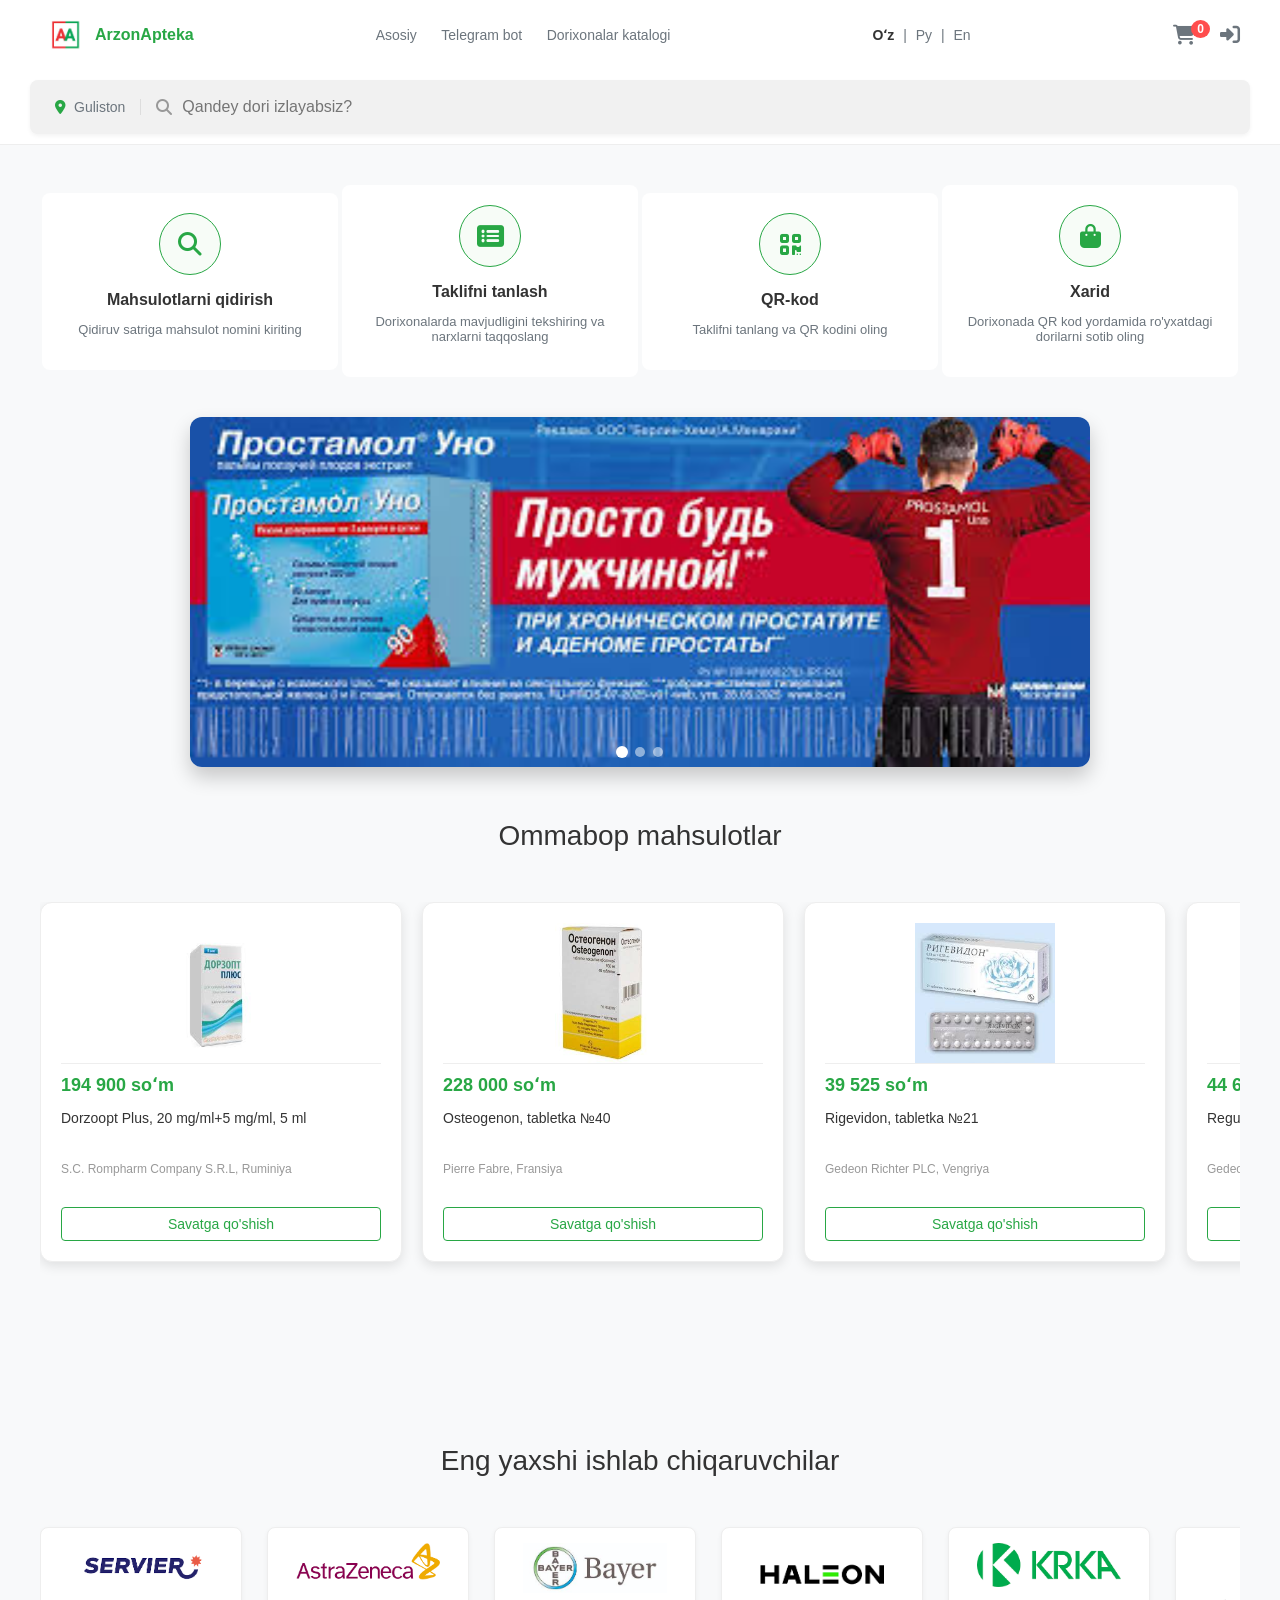
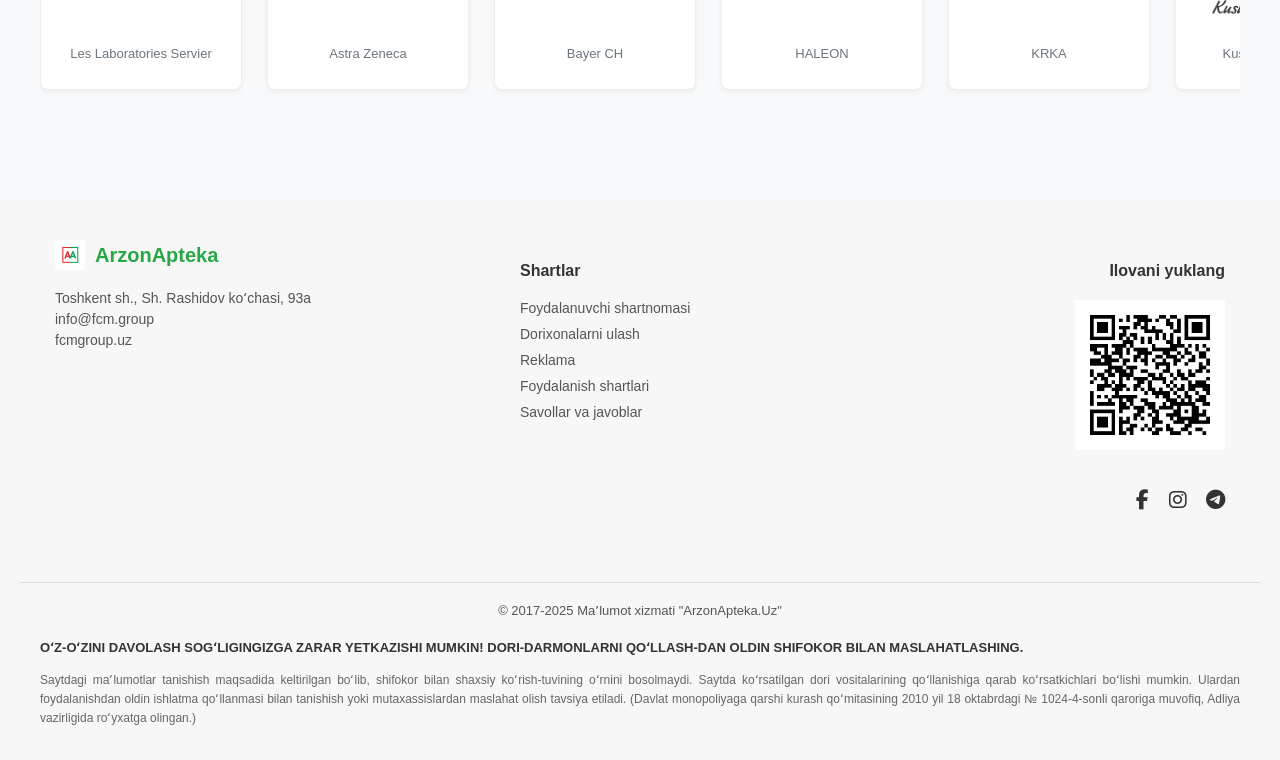
<file: index.html>
<!DOCTYPE html>
<html lang="uz">

<head>
    <meta charset="UTF-8">
    <meta name="viewport" content="width=device-width, initial-scale=1.0">
    <title>ArzonApteka - shaharingiz dorixonalarida </title>
    <link rel="icon" type="image/png" href="./image/llogo.png">
    <link rel="stylesheet" href="./css/styles.css">
    <link rel="stylesheet" href="https://cdnjs.cloudflare.com/ajax/libs/font-awesome/6.5.2/css/all.min.css">
</head>

<body>

    <header class="main-header">
        <div class="header-container">
            <a class="logo" href="./index.html">
                <img src="./image/image.png" alt="ArzonApteka Logo">
                <span>ArzonApteka</span>
            </a>
            <nav class="main-nav">
                <a href="./index.html">Asosiy</a>
                <a href="#">Telegram bot</a>
                <a href="./dorihona_katalog.html">Dorixonalar katalogi</a>
            </nav>
            <div class="language-selector">
                <a href="#" class="active">Oʻz</a>
                <span>|</span>
                <a href="#">Ру</a>
                <span>|</span>
                <a href="#">En</a>
            </div>
            <div class="header-icons">
                <a href="./savat.html" class="cart-icon-container">
                    <i class="fas fa-shopping-cart"></i>
                    <span id="cart-count">0</span> </a>
                <i class="fas fa-sign-in-alt"></i>
            </div>
        </div>
    </header>

    <div class="search-bar-section">
        <div class="search-container">
            <div class="location">
                <i class="fas fa-map-marker-alt"></i>
                <span>Guliston</span>
            </div>
            <div class="search-input-wrapper">
                <i class="fas fa-search"></i>
                <input type="text" placeholder="Qandey dori izlayabsiz?">
            </div>

        </div>
    </div>

    <div class="features-section">
        <div class="features-container">
            <div class="feature-card">
                <div class="icon-circle"><i class="fas fa-search"></i></div>
                <h3>Mahsulotlarni qidirish</h3>
                <p>Qidiruv satriga mahsulot nomini kiriting</p>
            </div>
            <div class="feature-card">
                <div class="icon-circle"><i class="fas fa-list-alt"></i></div>
                <h3>Taklifni tanlash</h3>
                <p>Dorixonalarda mavjudligini tekshiring va narxlarni taqqoslang</p>
            </div>
            <div class="feature-card">
                <div class="icon-circle"><i class="fas fa-qrcode"></i></div>
                <h3>QR-kod</h3>
                <p>Taklifni tanlang va QR kodini oling</p>
            </div>
            <div class="feature-card">
                <div class="icon-circle"><i class="fas fa-shopping-bag"></i></div>
                <h3>Xarid</h3>
                <p>Dorixonada QR kod yordamida ro'yxatdagi dorilarni sotib oling</p>
            </div>
        </div>
    </div>
    
    <div class="search-results-list" style="display: none;">
    </div>

    <div class="box">
        <div class="slider-container">

            <div class="slider-images">
                <div class="slider-item active">
                    <img src="./reklama/reklama.jfif" alt="Tongkat Ali va Magnesium Glycinate vitaminlari">
                </div>

                <div class="slider-item">
                    <img src="./reklama/image.png" alt="Berberine va Ashwagandha vitaminlari">
                </div>

                <div class="slider-item">
                    <img src="./reklama/lapor.jfif" alt="Selenium va boshqa vitaminlar">
                </div>

            </div>

            <div class="dots-container"></div>
        </div>
    </div>


    <div class="popular-products-section">
        <div class="popular-products-container">
            <h2>Ommabop mahsulotlar</h2>
            <div class="product-slider-wrapper">
            </div>
            <!-- 1-praduct end -->
            <div class="product-slider-wrapper">

                <div class="slider-track">
                    <div class="product-card">
                        <div class="product-image-box">
                            <img src="./dorilar/Dorzoopt.jfif" alt="Dorzopt Plus">
                        </div>
                        <p class="price">194 900 soʻm</p>
                        <p class="name">Dorzoopt Plus, 20 mg/ml+5 mg/ml, 5 ml</p>
                        <p class="manufacturer">S.C. Rompharm Company S.R.L, Ruminiya</p>
                        <button class="store-button add-to-cart" 
                                data-name="Dorzoopt Plus, 5 ml" 
                                data-price="194900"
                                data-image="./dorilar/Dorzoopt.jfif">
                            Savatga qo'shish
                        </button>
                    </div>
                
                    <div class="product-card">
                        <div class="product-image-box">
                            <img src="./dorilar/Osteogenon.jfif" alt="Osteogenon">
                        </div>
                        <p class="price">228 000 soʻm</p>
                        <p class="name">Osteogenon, tabletka №40</p>
                        <p class="manufacturer">Pierre Fabre, Fransiya</p>
                        <button class="store-button add-to-cart" 
                                data-name="Osteogenon, №40" 
                                data-price="228000"
                                data-image="./dorilar/Osteogenon.jfif">
                            Savatga qo'shish
                        </button>
                    </div>
                
                    <div class="product-card">
                        <div class="product-image-box">
                            <img src="./dorilar/Rigevidon.jfif" alt="Rigevidon">
                        </div>
                        <p class="price">39 525 soʻm</p>
                        <p class="name">Rigevidon, tabletka №21</p>
                        <p class="manufacturer">Gedeon Richter PLC, Vengriya</p>
                        <button class="store-button add-to-cart" 
                                data-name="Rigevidon, №21" 
                                data-price="39525"
                                data-image="./dorilar/Rigevidon.jfif">
                            Savatga qo'shish
                        </button>
                    </div>
                
                    <div class="product-card">
                        <div class="product-image-box">
                            <img src="./dorilar/Regulon.jfif" alt="Regulon">
                        </div>
                        <p class="price">44 600 soʻm</p>
                        <p class="name">Regulon, tabletka №21</p>
                        <p class="manufacturer">Gedeon Richter PLC, Vengriya</p>
                        <button class="store-button add-to-cart" 
                                data-name="Regulon, №21" 
                                data-price="44600"
                                data-image="./dorilar/Regulon.jfif">
                            Savatga qo'shish
                        </button>
                    </div>
                
                    <div class="product-card">
                        <div class="product-image-box">
                            <img src="./dorilar/Eutirox.jfif" alt="Eutirox">
                        </div>
                        <p class="price">34 600 soʻm</p>
                        <p class="name">Eutirox, 50 mkg, tabletka №100</p>
                        <p class="manufacturer">Merck KGaA, Germaniya</p>
                        <button class="store-button add-to-cart" 
                                data-name="Eutirox, 50 mkg" 
                                data-price="34600"
                                data-image="./dorilar/Eutirox.jfif">
                            Savatga qo'shish
                        </button>
                    </div>
                
                    <div class="product-card">
                        <div class="product-image-box">
                            <img src="./dorilar/Roakkutan.jfif" alt="Roaccutane">
                        </div>
                        <p class="price">384 000 soʻm</p>
                        <p class="name">Roakkutan, 20 mg, №30</p>
                        <p class="manufacturer">Roche, Shveysariya</p>
                        <button class="store-button add-to-cart" 
                                data-name="Roakkutan, 20 mg" 
                                data-price="384000"
                                data-image="./dorilar/Roakkutan.jfif">
                            Savatga qo'shish
                        </button>
                    </div>
                
                    <div class="product-card">
                        <div class="product-image-box">
                            <img src="./dorilar/Salbutamol.jfif" alt="Salbutamol">
                        </div>
                        <p class="price">21 300 soʻm</p>
                        <p class="name">Salbutamol, aerozol 200 doza</p>
                        <p class="manufacturer">Binofarm, Rossiya</p>
                        <button class="store-button add-to-cart" 
                                data-name="Salbutamol aerozol" 
                                data-price="21300"
                                data-image="./dorilar/Salbutamol.jfif">
                            Savatga qo'shish
                        </button>
                    </div>
                
                    <div class="product-card">
                        <div class="product-image-box">
                            <img src="./dorilar/Allapinin.jfif" alt="Allapinin">
                        </div>
                        <p class="price">75 000 soʻm</p>
                        <p class="name">Allapinin, tabletka №30</p>
                        <p class="manufacturer">Radiks, Oʻzbekiston</p>
                        <button class="store-button add-to-cart" 
                                data-name="Allapinin, №30" 
                                data-price="75000"
                                data-image="./dorilar/Allapinin.jfif">
                            Savatga qo'shish
                        </button>
                    </div>
                </div>

            </div>
        </div>
    </div>

    <div class="features-section">
    </div>

    <div class="producers-section">
        <div class="producers-container">
            <h2>Eng yaxshi ishlab chiqaruvchilar</h2>

            <div class="producers-slider-wrapper">
                <div class="producers-slider-track">

                    <div class="producer-card">
                        <img src="./logolar/SERVIER.png" alt="SERVIER logosi">
                        <p>Les Laboratories Servier</p>
                    </div>
                    <div class="producer-card">
                        <img src="./logolar/Astra.png" alt="Astra Zeneca logosi">
                        <p>Astra Zeneca</p>
                    </div>
                    <div class="producer-card">
                        <img src="./logolar/bayer.png" alt="BAYER CH logosi">
                        <p>Bayer CH</p>
                    </div>
                    <div class="producer-card">
                        <img src="./logolar/haleon.png" alt="HALEON logosi">
                        <p>HALEON</p>
                    </div>
                    <div class="producer-card">
                        <img src="./logolar/krka.png" alt="KRKA logosi">
                        <p>KRKA</p>
                    </div>
                    <div class="producer-card">
                        <img src="./logolar/kusum.png" alt="Kusum Healthcare logosi">
                        <p>Kusum Healthcare</p>
                    </div>

                    <div class="producer-card">
                        <img src="./logolar/SERVIER.png" alt="SERVIER logosi">
                        <p>Les Laboratories Servier</p>
                    </div>
                    <div class="producer-card">
                        <img src="./logolar/Astra.png" alt="Astra Zeneca logosi">
                        <p>Astra Zeneca</p>
                    </div>
                    <div class="producer-card">
                        <img src="./logolar/bayer.png" alt="BAYER CH logosi">
                        <p>Bayer CH</p>
                    </div>
                    <div class="producer-card">
                        <img src="./logolar/haleon.png" alt="HALEON logosi">
                        <p>HALEON</p>
                    </div>
                    <div class="producer-card">
                        <img src="./logolar/krka.png" alt="KRKA logosi">
                        <p>KRKA</p>
                    </div>
                    <div class="producer-card">
                        <img src="./logolar/kusum.png" alt="Kusum Healthcare logosi">
                        <p>Kusum Healthcare</p>
                    </div>

                </div>
            </div>
        </div>
    </div>
    <div class="popular-products-section">
    </div>

    <footer class="main-footer">
        <div class="footer-container">

            <div class="footer-col contact-info">
                <div class="logo">
                    <img style="width: 30px; height: 30px;" src="./image/image.png" alt="ArzonApteka Logo">
                    <span>ArzonApteka</span>
                </div>
                <p>Toshkent sh., Sh. Rashidov koʻchasi, 93a</p>
                <p>info@fcm.group</p>
                <p>fcmgroup.uz</p>
            </div>

            <div class="footer-col links-section">
                <h4>Shartlar</h4>
                <nav class="footer-nav">
                    <a href="#">Foydalanuvchi shartnomasi</a>
                    <a href="#">Dorixonalarni ulash</a>
                    <a href="#">Reklama</a>
                    <a href="#">Foydalanish shartlari</a>
                    <a href="#">Savollar va javoblar</a>
                </nav>
            </div>

            <div class="footer-col qr-code-section">
                <h4>Ilovani yuklang</h4>
                <div class="qr-code-box">
                    <img src="./image/qr.png" alt="Ilova QR Kodi">
                </div>
                <div class="social-icons">
                    <a href="#"><i class="fab fa-facebook-f"></i></a>
                    <a href="#"><i class="fab fa-instagram"></i></a>
                    <a href="#"><i class="fab fa-telegram-plane"></i></a>
                </div>
            </div>

        </div>

        <div class="footer-bottom">
            <div class="copyright">
                © 2017-2025 Maʼlumot xizmati "ArzonApteka.Uz"
            </div>

            <hr class="footer-divider">

            <div class="warning-text">
                <p class="main-warning">
                    OʻZ-OʻZINI DAVOLASH SOGʻLIGINGIZGA ZARAR YETKAZISHI MUMKIN! DORI-DARMONLARNI QOʻLLASH-DAN OLDIN
                    SHIFOKOR BILAN MASLAHATLASHING.
                </p>
                <p class="disclaimer-text">
                    Saytdagi maʼlumotlar tanishish maqsadida keltirilgan boʻlib, shifokor bilan shaxsiy koʻrish-tuvining
                    oʻrnini bosolmaydi. Saytda koʻrsatilgan dori vositalarining qoʻllanishiga qarab koʻrsatkichlari
                    boʻlishi mumkin. Ulardan foydalanishdan oldin ishlatma qoʻllanmasi bilan tanishish yoki
                    mutaxassislardan maslahat olish tavsiya etiladi. (Davlat monopoliyaga qarshi kurash qoʻmitasining
                    2010 yil 18 oktabrdagi № 1024-4-sonli qaroriga muvofiq, Adliya vazirligida roʻyxatga olingan.)
                </p>
            </div>
        </div>
    </footer>
    <script src="./js/script.js"></script>
</body>

</html>
</file>
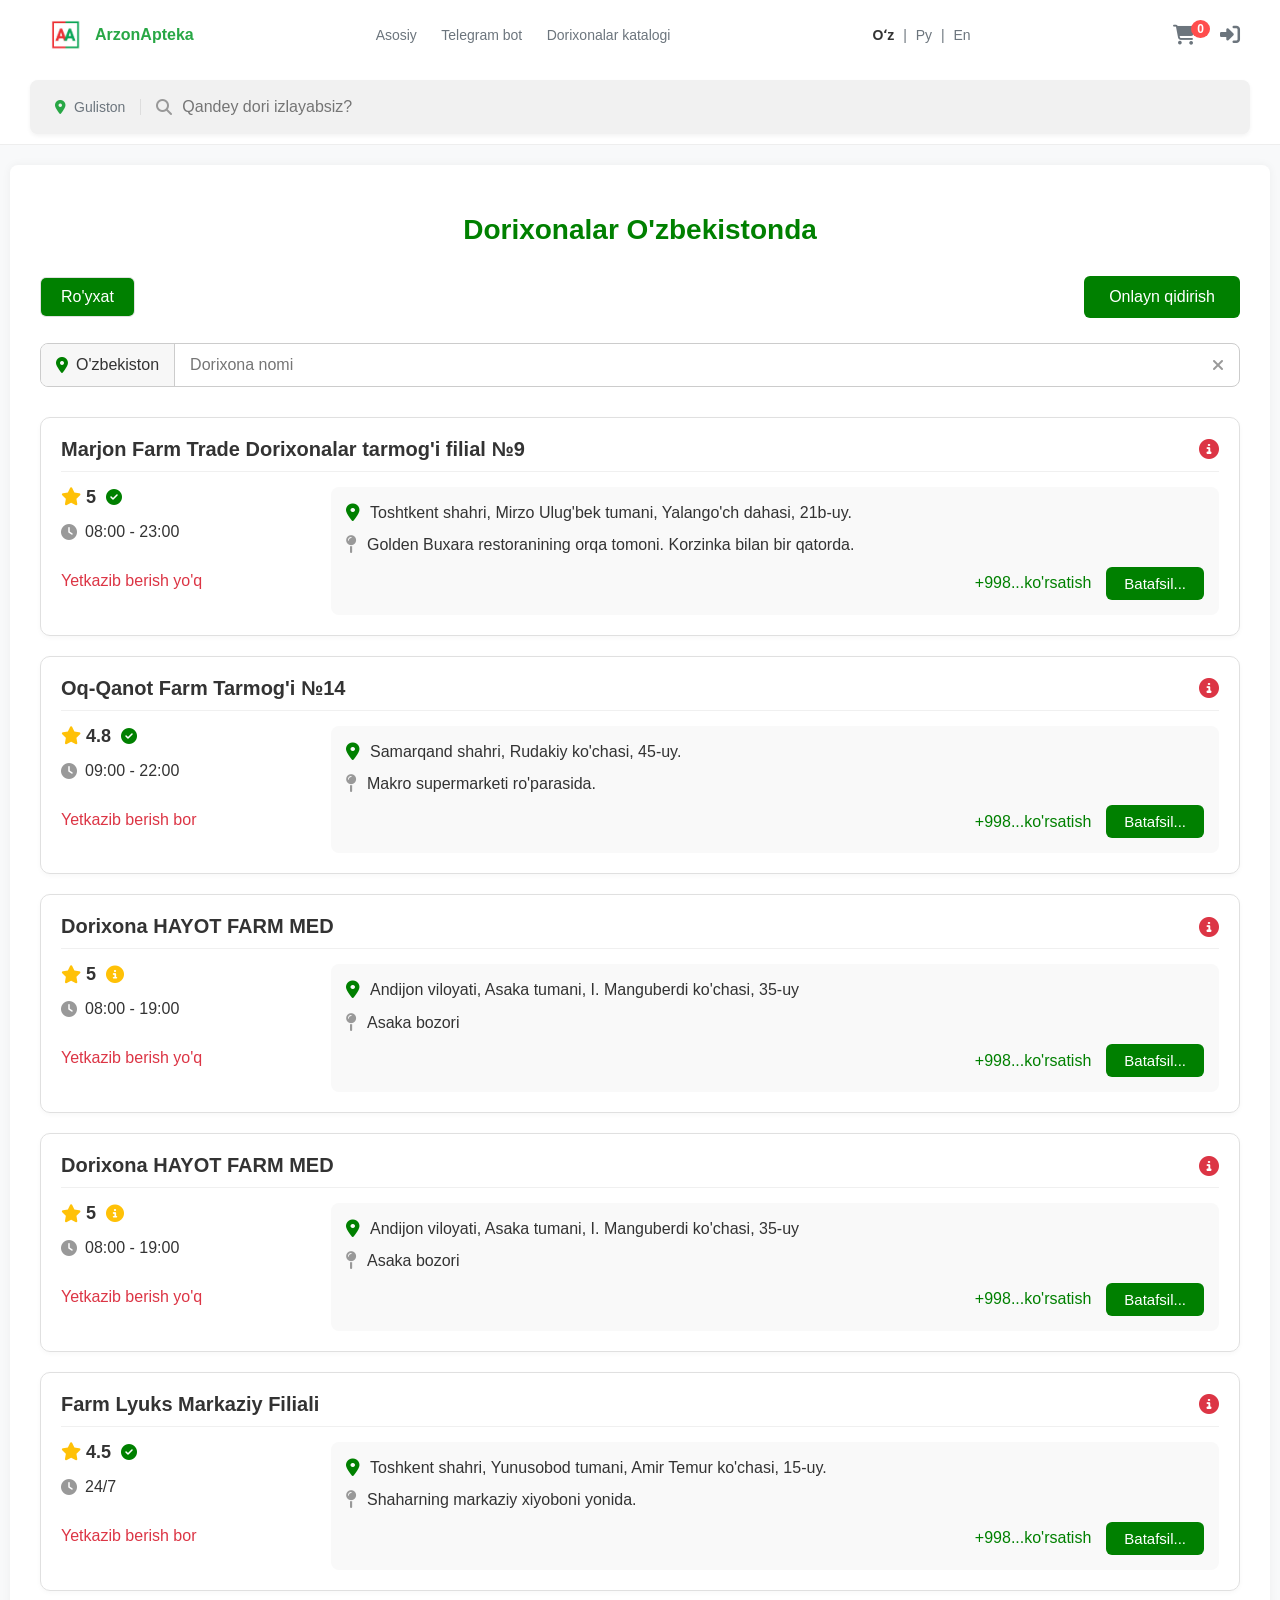
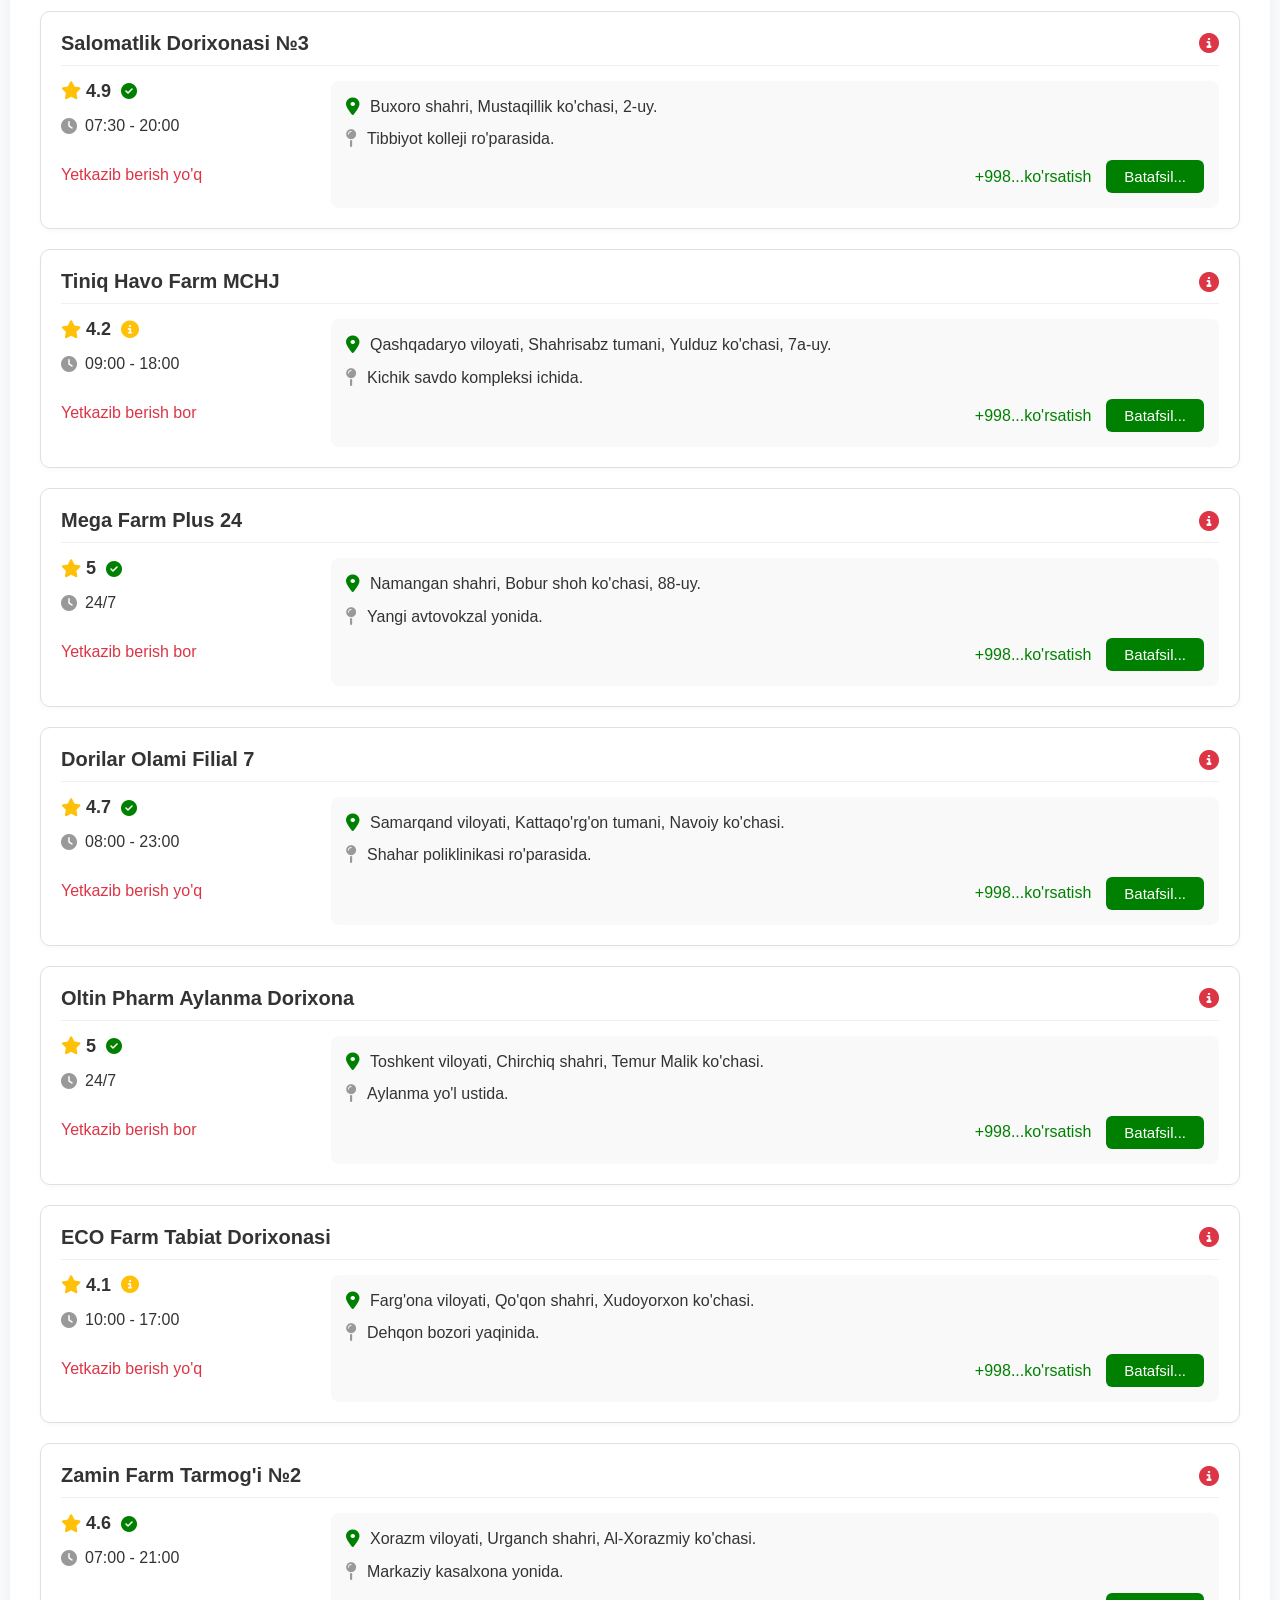
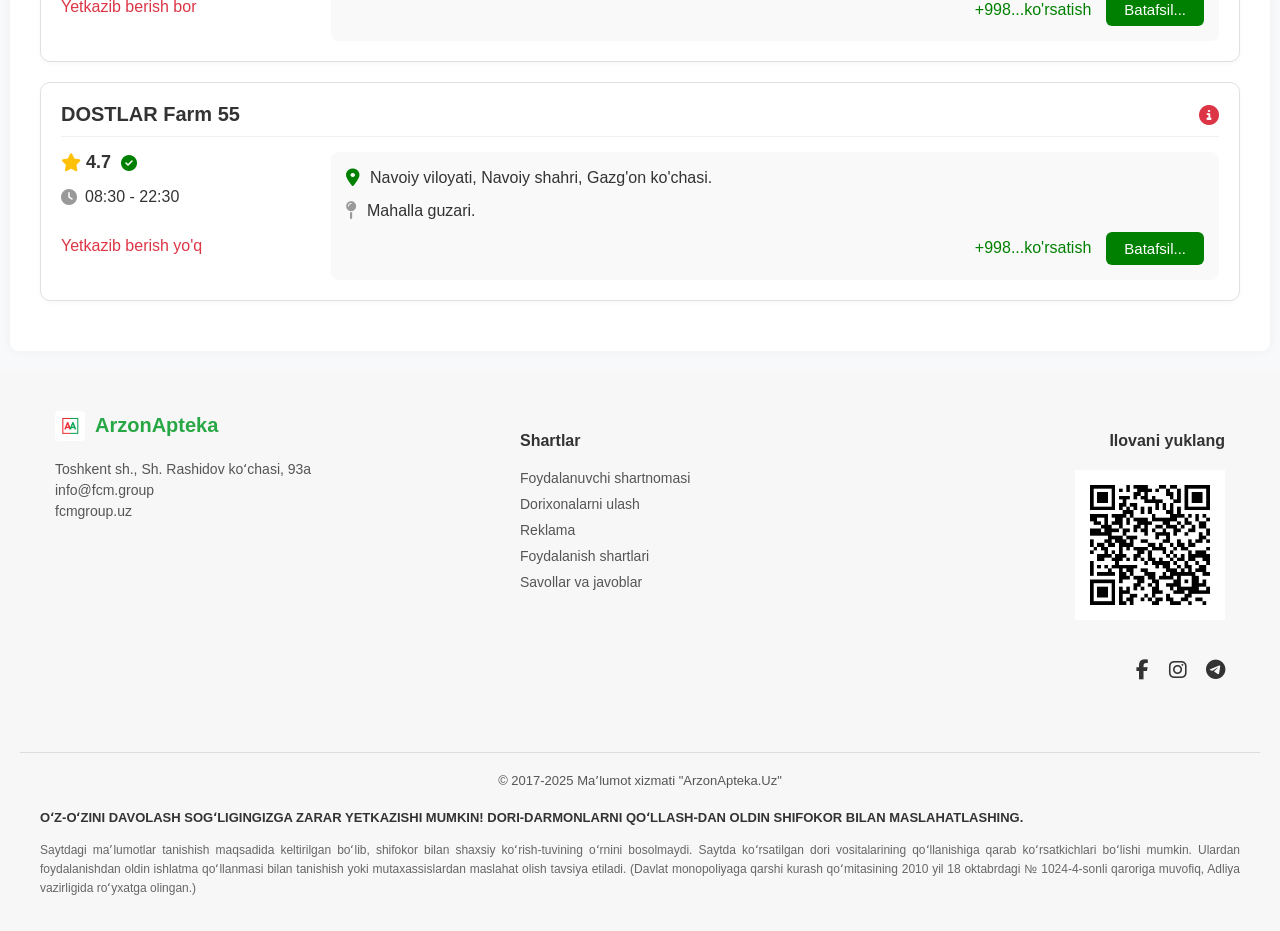
<file: dorihona_katalog.html>
<!DOCTYPE html>
<html lang="uz">

<head>
    <meta charset="UTF-8">
    <meta name="viewport" content="width=device-width, initial-scale=1.0">
    <title>Dorixonalar Katalogi - ArzonApteka</title>
    <link rel="icon" type="image/png" href="./image/llogo.png">
    <link rel="stylesheet" href="./css/styles.css">
    <link rel="stylesheet" href="https://cdnjs.cloudflare.com/ajax/libs/font-awesome/6.5.2/css/all.min.css">
</head>

<body>

    <header class="main-header">
        <div class="header-container">
            <a class="logo" href="./index.html">
                <img src="./image/image.png" alt="ArzonApteka Logo">
                <span>ArzonApteka</span>
            </a>
            <nav class="main-nav">
                <a href="./index.html">Asosiy</a>
                <a href="#">Telegram bot</a>
                <a href="./dorihona_katalog.html">Dorixonalar katalogi</a>
            </nav>
            <div class="language-selector">
                <a href="#" class="active">Oʻz</a>
                <span>|</span>
                <a href="#">Ру</a>
                <span>|</span>
                <a href="#">En</a>
            </div>
            <div class="header-icons">
                <a href="./savat.html" class="cart-icon-container">
                    <i class="fas fa-shopping-cart"></i>
                    <span id="cart-count">0</span> </a>
                <i class="fas fa-sign-in-alt"></i>
            </div>
        </div>
    </header>

    <div class="search-bar-section">
        <div class="search-container">
            <div class="location">
                <i class="fas fa-map-marker-alt"></i>
                <span>Guliston</span>
            </div>
            <div class="search-input-wrapper">
                <i class="fas fa-search"></i>
                <input id="dorixona" type="text" placeholder="Qandey dori izlayabsiz?">
            </div>
        </div>
    </div>

    <div class="dorixona-container">
        <header class="dorixona-header">
            <h1>Dorixonalar O'zbekistonda</h1>
        </header>

        <section class="dorixona-top-controls">
            <div class="dorixona-navigation-tabs">
                <button class="dorixona-tab-button dorixona-active">Ro'yxat</button>
            </div>
            <button class="dorixona-online-search-button">Onlayn qidirish</button>
        </section>

        <section class="dorixona-search-bar">
            <div class="dorixona-location-input">
                <i class="fa-solid fa-location-dot"></i>
                <span>O'zbekiston</span>
            </div>
            <div class="dorixona-pharmacy-input" id="dorixona-search-input">
                <input type="text" placeholder="Dorixona nomi">
                <i class="fa-solid fa-xmark"></i>
            </div>
        </section>

        <main class="dorixona-list">

            <article class="dorixona-card">
                <div class="dorixona-card-header">
                    <h2 class="pharmacy-name-title">Marjon Farm Trade Dorixonalar tarmog'i filial №9</h2>
                    <i class="fa-solid fa-circle-info"></i>
                </div>
                <div class="dorixona-card-body">
                    <div class="dorixona-left-info">
                        <div class="dorixona-rating"><i class="fa-solid fa-star"></i><span>5</span><i
                                class="fa-solid fa-circle-check"></i></div>
                        <div class="dorixona-hours"><i class="fa-solid fa-clock"></i><span>08:00 - 23:00</span></div>
                        <p class="dorixona-delivery">Yetkazib berish yo'q</p>
                    </div>
                    <div class="dorixona-right-info">
                        <div class="dorixona-address-box">
                            <div class="dorixona-address-line"><i class="fa-solid fa-location-dot"></i>
                                <p>Toshtkent shahri, Mirzo Ulug'bek tumani, Yalango'ch dahasi, 21b-uy.</p>
                            </div>
                            <div class="dorixona-landmark-line"><i class="fa-solid fa-map-pin"></i>
                                <p>Golden Buxara restoranining orqa tomoni. Korzinka bilan bir qatorda.</p>
                            </div>
                        </div>
                        <div class="dorixona-actions">
                            <span class="dorixona-distance">+998...ko'rsatish</span>
                            <button class="dorixona-details-button">Batafsil...</button>
                        </div>
                    </div>
                </div>
            </article>

            <article class="dorixona-card">
                <div class="dorixona-card-header">
                    <h2 class="pharmacy-name-title">Oq-Qanot Farm Tarmog'i №14</h2>
                    <i class="fa-solid fa-circle-info"></i>
                </div>
                <div class="dorixona-card-body">
                    <div class="dorixona-left-info">
                        <div class="dorixona-rating"><i class="fa-solid fa-star"></i><span>4.8</span><i
                                class="fa-solid fa-circle-check"></i></div>
                        <div class="dorixona-hours"><i class="fa-solid fa-clock"></i><span>09:00 - 22:00</span></div>
                        <p class="dorixona-delivery">Yetkazib berish bor</p>
                    </div>
                    <div class="dorixona-right-info">
                        <div class="dorixona-address-box">
                            <div class="dorixona-address-line"><i class="fa-solid fa-location-dot"></i>
                                <p>Samarqand shahri, Rudakiy ko'chasi, 45-uy.</p>
                            </div>
                            <div class="dorixona-landmark-line"><i class="fa-solid fa-map-pin"></i>
                                <p>Makro supermarketi ro'parasida.</p>
                            </div>
                        </div>
                        <div class="dorixona-actions">
                            <span class="dorixona-distance">+998...ko'rsatish</span>
                            <button class="dorixona-details-button">Batafsil...</button>
                        </div>
                    </div>
                </div>
            </article>

            <article class="dorixona-card">
                <div class="dorixona-card-header">
                    <h2 class="pharmacy-name-title">Dorixona HAYOT FARM MED</h2>
                    <i class="fa-solid fa-circle-info"></i>
                </div>
                <div class="dorixona-card-body">
                    <div class="dorixona-left-info">
                        <div class="dorixona-rating"><i class="fa-solid fa-star"></i><span>5</span><i
                                class="fa-solid fa-circle-info"></i></div>
                        <div class="dorixona-hours"><i class="fa-solid fa-clock"></i><span>08:00 - 19:00</span></div>
                        <p class="dorixona-delivery">Yetkazib berish yo'q</p>
                    </div>
                    <div class="dorixona-right-info">
                        <div class="dorixona-address-box">
                            <div class="dorixona-address-line"><i class="fa-solid fa-location-dot"></i>
                                <p>Andijon viloyati, Asaka tumani, I. Manguberdi ko'chasi, 35-uy</p>
                            </div>
                            <div class="dorixona-landmark-line"><i class="fa-solid fa-map-pin"></i>
                                <p>Asaka bozori</p>
                            </div>
                        </div>
                        <div class="dorixona-actions">
                            <span class="dorixona-distance">+998...ko'rsatish</span>
                            <button class="dorixona-details-button">Batafsil...</button>
                        </div>
                    </div>
                </div>
            </article>

            <article class="dorixona-card">
                <div class="dorixona-card-header">
                    <h2 class="pharmacy-name-title">Dorixona HAYOT FARM MED</h2>
                    <i class="fa-solid fa-circle-info"></i>
                </div>
                <div class="dorixona-card-body">
                    <div class="dorixona-left-info">
                        <div class="dorixona-rating"><i class="fa-solid fa-star"></i><span>5</span><i
                                class="fa-solid fa-circle-info"></i></div>
                        <div class="dorixona-hours"><i class="fa-solid fa-clock"></i><span>08:00 - 19:00</span></div>
                        <p class="dorixona-delivery">Yetkazib berish yo'q</p>
                    </div>
                    <div class="dorixona-right-info">
                        <div class="dorixona-address-box">
                            <div class="dorixona-address-line"><i class="fa-solid fa-location-dot"></i>
                                <p>Andijon viloyati, Asaka tumani, I. Manguberdi ko'chasi, 35-uy</p>
                            </div>
                            <div class="dorixona-landmark-line"><i class="fa-solid fa-map-pin"></i>
                                <p>Asaka bozori</p>
                            </div>
                        </div>
                        <div class="dorixona-actions">
                            <span class="dorixona-distance">+998...ko'rsatish</span>
                            <button class="dorixona-details-button">Batafsil...</button>
                        </div>
                    </div>
                </div>
            </article>

            <article class="dorixona-card">
                <div class="dorixona-card-header">
                    <h2 class="pharmacy-name-title">Farm Lyuks Markaziy Filiali</h2>
                    <i class="fa-solid fa-circle-info"></i>
                </div>
                <div class="dorixona-card-body">
                    <div class="dorixona-left-info">
                        <div class="dorixona-rating"><i class="fa-solid fa-star"></i><span>4.5</span><i
                                class="fa-solid fa-circle-check"></i></div>
                        <div class="dorixona-hours"><i class="fa-solid fa-clock"></i><span>24/7</span></div>
                        <p class="dorixona-delivery">Yetkazib berish bor</p>
                    </div>
                    <div class="dorixona-right-info">
                        <div class="dorixona-address-box">
                            <div class="dorixona-address-line"><i class="fa-solid fa-location-dot"></i>
                                <p>Toshkent shahri, Yunusobod tumani, Amir Temur ko'chasi, 15-uy.</p>
                            </div>
                            <div class="dorixona-landmark-line"><i class="fa-solid fa-map-pin"></i>
                                <p>Shaharning markaziy xiyoboni yonida.</p>
                            </div>
                        </div>
                        <div class="dorixona-actions">
                            <span class="dorixona-distance">+998...ko'rsatish</span>
                            <button class="dorixona-details-button">Batafsil...</button>
                        </div>
                    </div>
                </div>
            </article>

            <article class="dorixona-card">
                <div class="dorixona-card-header">
                    <h2 class="pharmacy-name-title">Salomatlik Dorixonasi №3</h2>
                    <i class="fa-solid fa-circle-info"></i>
                </div>
                <div class="dorixona-card-body">
                    <div class="dorixona-left-info">
                        <div class="dorixona-rating"><i class="fa-solid fa-star"></i><span>4.9</span><i
                                class="fa-solid fa-circle-check"></i></div>
                        <div class="dorixona-hours"><i class="fa-solid fa-clock"></i><span>07:30 - 20:00</span></div>
                        <p class="dorixona-delivery">Yetkazib berish yo'q</p>
                    </div>
                    <div class="dorixona-right-info">
                        <div class="dorixona-address-box">
                            <div class="dorixona-address-line"><i class="fa-solid fa-location-dot"></i>
                                <p>Buxoro shahri, Mustaqillik ko'chasi, 2-uy.</p>
                            </div>
                            <div class="dorixona-landmark-line"><i class="fa-solid fa-map-pin"></i>
                                <p>Tibbiyot kolleji ro'parasida.</p>
                            </div>
                        </div>
                        <div class="dorixona-actions">
                            <span class="dorixona-distance">+998...ko'rsatish</span>
                            <button class="dorixona-details-button">Batafsil...</button>
                        </div>
                    </div>
                </div>
            </article>

            <article class="dorixona-card">
                <div class="dorixona-card-header">
                    <h2 class="pharmacy-name-title">Tiniq Havo Farm MCHJ</h2>
                    <i class="fa-solid fa-circle-info"></i>
                </div>
                <div class="dorixona-card-body">
                    <div class="dorixona-left-info">
                        <div class="dorixona-rating"><i class="fa-solid fa-star"></i><span>4.2</span><i
                                class="fa-solid fa-circle-info"></i></div>
                        <div class="dorixona-hours"><i class="fa-solid fa-clock"></i><span>09:00 - 18:00</span></div>
                        <p class="dorixona-delivery">Yetkazib berish bor</p>
                    </div>
                    <div class="dorixona-right-info">
                        <div class="dorixona-address-box">
                            <div class="dorixona-address-line"><i class="fa-solid fa-location-dot"></i>
                                <p>Qashqadaryo viloyati, Shahrisabz tumani, Yulduz ko'chasi, 7a-uy.</p>
                            </div>
                            <div class="dorixona-landmark-line"><i class="fa-solid fa-map-pin"></i>
                                <p>Kichik savdo kompleksi ichida.</p>
                            </div>
                        </div>
                        <div class="dorixona-actions">
                            <span class="dorixona-distance">+998...ko'rsatish</span>
                            <button class="dorixona-details-button">Batafsil...</button>
                        </div>
                    </div>
                </div>
            </article>

            <article class="dorixona-card">
                <div class="dorixona-card-header">
                    <h2 class="pharmacy-name-title">Mega Farm Plus 24</h2>
                    <i class="fa-solid fa-circle-info"></i>
                </div>
                <div class="dorixona-card-body">
                    <div class="dorixona-left-info">
                        <div class="dorixona-rating"><i class="fa-solid fa-star"></i><span>5</span><i
                                class="fa-solid fa-circle-check"></i></div>
                        <div class="dorixona-hours"><i class="fa-solid fa-clock"></i><span>24/7</span></div>
                        <p class="dorixona-delivery">Yetkazib berish bor</p>
                    </div>
                    <div class="dorixona-right-info">
                        <div class="dorixona-address-box">
                            <div class="dorixona-address-line"><i class="fa-solid fa-location-dot"></i>
                                <p>Namangan shahri, Bobur shoh ko'chasi, 88-uy.</p>
                            </div>
                            <div class="dorixona-landmark-line"><i class="fa-solid fa-map-pin"></i>
                                <p>Yangi avtovokzal yonida.</p>
                            </div>
                        </div>
                        <div class="dorixona-actions">
                            <span class="dorixona-distance">+998...ko'rsatish</span>
                            <button class="dorixona-details-button">Batafsil...</button>
                        </div>
                    </div>
                </div>
            </article>

            <article class="dorixona-card">
                <div class="dorixona-card-header">
                    <h2 class="pharmacy-name-title">Dorilar Olami Filial 7</h2>
                    <i class="fa-solid fa-circle-info"></i>
                </div>
                <div class="dorixona-card-body">
                    <div class="dorixona-left-info">
                        <div class="dorixona-rating"><i class="fa-solid fa-star"></i><span>4.7</span><i
                                class="fa-solid fa-circle-check"></i></div>
                        <div class="dorixona-hours"><i class="fa-solid fa-clock"></i><span>08:00 - 23:00</span></div>
                        <p class="dorixona-delivery">Yetkazib berish yo'q</p>
                    </div>
                    <div class="dorixona-right-info">
                        <div class="dorixona-address-box">
                            <div class="dorixona-address-line"><i class="fa-solid fa-location-dot"></i>
                                <p>Samarqand viloyati, Kattaqo'rg'on tumani, Navoiy ko'chasi.</p>
                            </div>
                            <div class="dorixona-landmark-line"><i class="fa-solid fa-map-pin"></i>
                                <p>Shahar poliklinikasi ro'parasida.</p>
                            </div>
                        </div>
                        <div class="dorixona-actions">
                            <span class="dorixona-distance">+998...ko'rsatish</span>
                            <button class="dorixona-details-button">Batafsil...</button>
                        </div>
                    </div>
                </div>
            </article>

            <article class="dorixona-card">
                <div class="dorixona-card-header">
                    <h2 class="pharmacy-name-title">Oltin Pharm Aylanma Dorixona</h2>
                    <i class="fa-solid fa-circle-info"></i>
                </div>
                <div class="dorixona-card-body">
                    <div class="dorixona-left-info">
                        <div class="dorixona-rating"><i class="fa-solid fa-star"></i><span>5</span><i
                                class="fa-solid fa-circle-check"></i></div>
                        <div class="dorixona-hours"><i class="fa-solid fa-clock"></i><span>24/7</span></div>
                        <p class="dorixona-delivery">Yetkazib berish bor</p>
                    </div>
                    <div class="dorixona-right-info">
                        <div class="dorixona-address-box">
                            <div class="dorixona-address-line"><i class="fa-solid fa-location-dot"></i>
                                <p>Toshkent viloyati, Chirchiq shahri, Temur Malik ko'chasi.</p>
                            </div>
                            <div class="dorixona-landmark-line"><i class="fa-solid fa-map-pin"></i>
                                <p>Aylanma yo'l ustida.</p>
                            </div>
                        </div>
                        <div class="dorixona-actions">
                            <span class="dorixona-distance">+998...ko'rsatish</span>
                            <button class="dorixona-details-button">Batafsil...</button>
                        </div>
                    </div>
                </div>
            </article>

            <article class="dorixona-card">
                <div class="dorixona-card-header">
                    <h2 class="pharmacy-name-title">ECO Farm Tabiat Dorixonasi</h2>
                    <i class="fa-solid fa-circle-info"></i>
                </div>
                <div class="dorixona-card-body">
                    <div class="dorixona-left-info">
                        <div class="dorixona-rating"><i class="fa-solid fa-star"></i><span>4.1</span><i
                                class="fa-solid fa-circle-info"></i></div>
                        <div class="dorixona-hours"><i class="fa-solid fa-clock"></i><span>10:00 - 17:00</span></div>
                        <p class="dorixona-delivery">Yetkazib berish yo'q</p>
                    </div>
                    <div class="dorixona-right-info">
                        <div class="dorixona-address-box">
                            <div class="dorixona-address-line"><i class="fa-solid fa-location-dot"></i>
                                <p>Farg'ona viloyati, Qo'qon shahri, Xudoyorxon ko'chasi.</p>
                            </div>
                            <div class="dorixona-landmark-line"><i class="fa-solid fa-map-pin"></i>
                                <p>Dehqon bozori yaqinida.</p>
                            </div>
                        </div>
                        <div class="dorixona-actions">
                            <span class="dorixona-distance">+998...ko'rsatish</span>
                            <button class="dorixona-details-button">Batafsil...</button>
                        </div>
                    </div>
                </div>
            </article>

            <article class="dorixona-card">
                <div class="dorixona-card-header">
                    <h2 class="pharmacy-name-title">Zamin Farm Tarmog'i №2</h2>
                    <i class="fa-solid fa-circle-info"></i>
                </div>
                <div class="dorixona-card-body">
                    <div class="dorixona-left-info">
                        <div class="dorixona-rating"><i class="fa-solid fa-star"></i><span>4.6</span><i
                                class="fa-solid fa-circle-check"></i></div>
                        <div class="dorixona-hours"><i class="fa-solid fa-clock"></i><span>07:00 - 21:00</span></div>
                        <p class="dorixona-delivery">Yetkazib berish bor</p>
                    </div>
                    <div class="dorixona-right-info">
                        <div class="dorixona-address-box">
                            <div class="dorixona-address-line"><i class="fa-solid fa-location-dot"></i>
                                <p>Xorazm viloyati, Urganch shahri, Al-Xorazmiy ko'chasi.</p>
                            </div>
                            <div class="dorixona-landmark-line"><i class="fa-solid fa-map-pin"></i>
                                <p>Markaziy kasalxona yonida.</p>
                            </div>
                        </div>
                        <div class="dorixona-actions">
                            <span class="dorixona-distance">+998...ko'rsatish</span>
                            <button class="dorixona-details-button">Batafsil...</button>
                        </div>
                    </div>
                </div>
            </article>

            <article class="dorixona-card">
                <div class="dorixona-card-header">
                    <h2 class="pharmacy-name-title">DOSTLAR Farm 55</h2>
                    <i class="fa-solid fa-circle-info"></i>
                </div>
                <div class="dorixona-card-body">
                    <div class="dorixona-left-info">
                        <div class="dorixona-rating"><i class="fa-solid fa-star"></i><span>4.7</span><i
                                class="fa-solid fa-circle-check"></i></div>
                        <div class="dorixona-hours"><i class="fa-solid fa-clock"></i><span>08:30 - 22:30</span></div>
                        <p class="dorixona-delivery">Yetkazib berish yo'q</p>
                    </div>
                    <div class="dorixona-right-info">
                        <div class="dorixona-address-box">
                            <div class="dorixona-address-line"><i class="fa-solid fa-location-dot"></i>
                                <p>Navoiy viloyati, Navoiy shahri, Gazg'on ko'chasi.</p>
                            </div>
                            <div class="dorixona-landmark-line"><i class="fa-solid fa-map-pin"></i>
                                <p>Mahalla guzari.</p>
                            </div>
                        </div>
                        <div class="dorixona-actions">
                            <span class="dorixona-distance">+998...ko'rsatish</span>
                            <button class="dorixona-details-button">Batafsil...</button>
                        </div>
                    </div>
                </div>
            </article>

        </main>
    </div>

    <footer class="main-footer">
        <div class="footer-container">

            <div class="footer-col contact-info">
                <div class="logo">
                    <img style="width: 30px; height: 30px;" src="./image/image.png" alt="ArzonApteka Logo">
                    <span>ArzonApteka</span>
                </div>
                <p>Toshkent sh., Sh. Rashidov koʻchasi, 93a</p>
                <p>info@fcm.group</p>
                <p>fcmgroup.uz</p>
            </div>

            <div class="footer-col links-section">
                <h4>Shartlar</h4>
                <nav class="footer-nav">
                    <a href="#">Foydalanuvchi shartnomasi</a>
                    <a href="#">Dorixonalarni ulash</a>
                    <a href="#">Reklama</a>
                    <a href="#">Foydalanish shartlari</a>
                    <a href="#">Savollar va javoblar</a>
                </nav>
            </div>

            <div class="footer-col qr-code-section">
                <h4>Ilovani yuklang</h4>
                <div class="qr-code-box">
                    <img src="./image/qr.png" alt="Ilova QR Kodi">
                </div>
                <div class="social-icons">
                    <a href="#"><i class="fab fa-facebook-f"></i></a>
                    <a href="#"><i class="fab fa-instagram"></i></a>
                    <a href="#"><i class="fab fa-telegram-plane"></i></a>
                </div>
            </div>

        </div>

        <div class="footer-bottom">
            <div class="copyright">
                © 2017-2025 Maʼlumot xizmati "ArzonApteka.Uz"
            </div>

            <hr class="footer-divider">

            <div class="warning-text">
                <p class="main-warning">
                    OʻZ-OʻZINI DAVOLASH SOGʻLIGINGIZGA ZARAR YETKAZISHI MUMKIN! DORI-DARMONLARNI QOʻLLASH-DAN OLDIN
                    SHIFOKOR BILAN MASLAHATLASHING.
                </p>
                <p class="disclaimer-text">
                    Saytdagi maʼlumotlar tanishish maqsadida keltirilgan boʻlib, shifokor bilan shaxsiy koʻrish-tuvining
                    oʻrnini bosolmaydi. Saytda koʻrsatilgan dori vositalarining qoʻllanishiga qarab koʻrsatkichlari
                    boʻlishi mumkin. Ulardan foydalanishdan oldin ishlatma qoʻllanmasi bilan tanishish yoki
                    mutaxassislardan maslahat olish tavsiya etiladi. (Davlat monopoliyaga qarshi kurash qoʻmitasining
                    2010 yil 18 oktabrdagi № 1024-4-sonli qaroriga muvofiq, Adliya vazirligida roʻyxatga olingan.)
                </p>
            </div>
        </div>
    </footer>

    <script src="./js/script.js"></script>

</body>

</html>
</file>
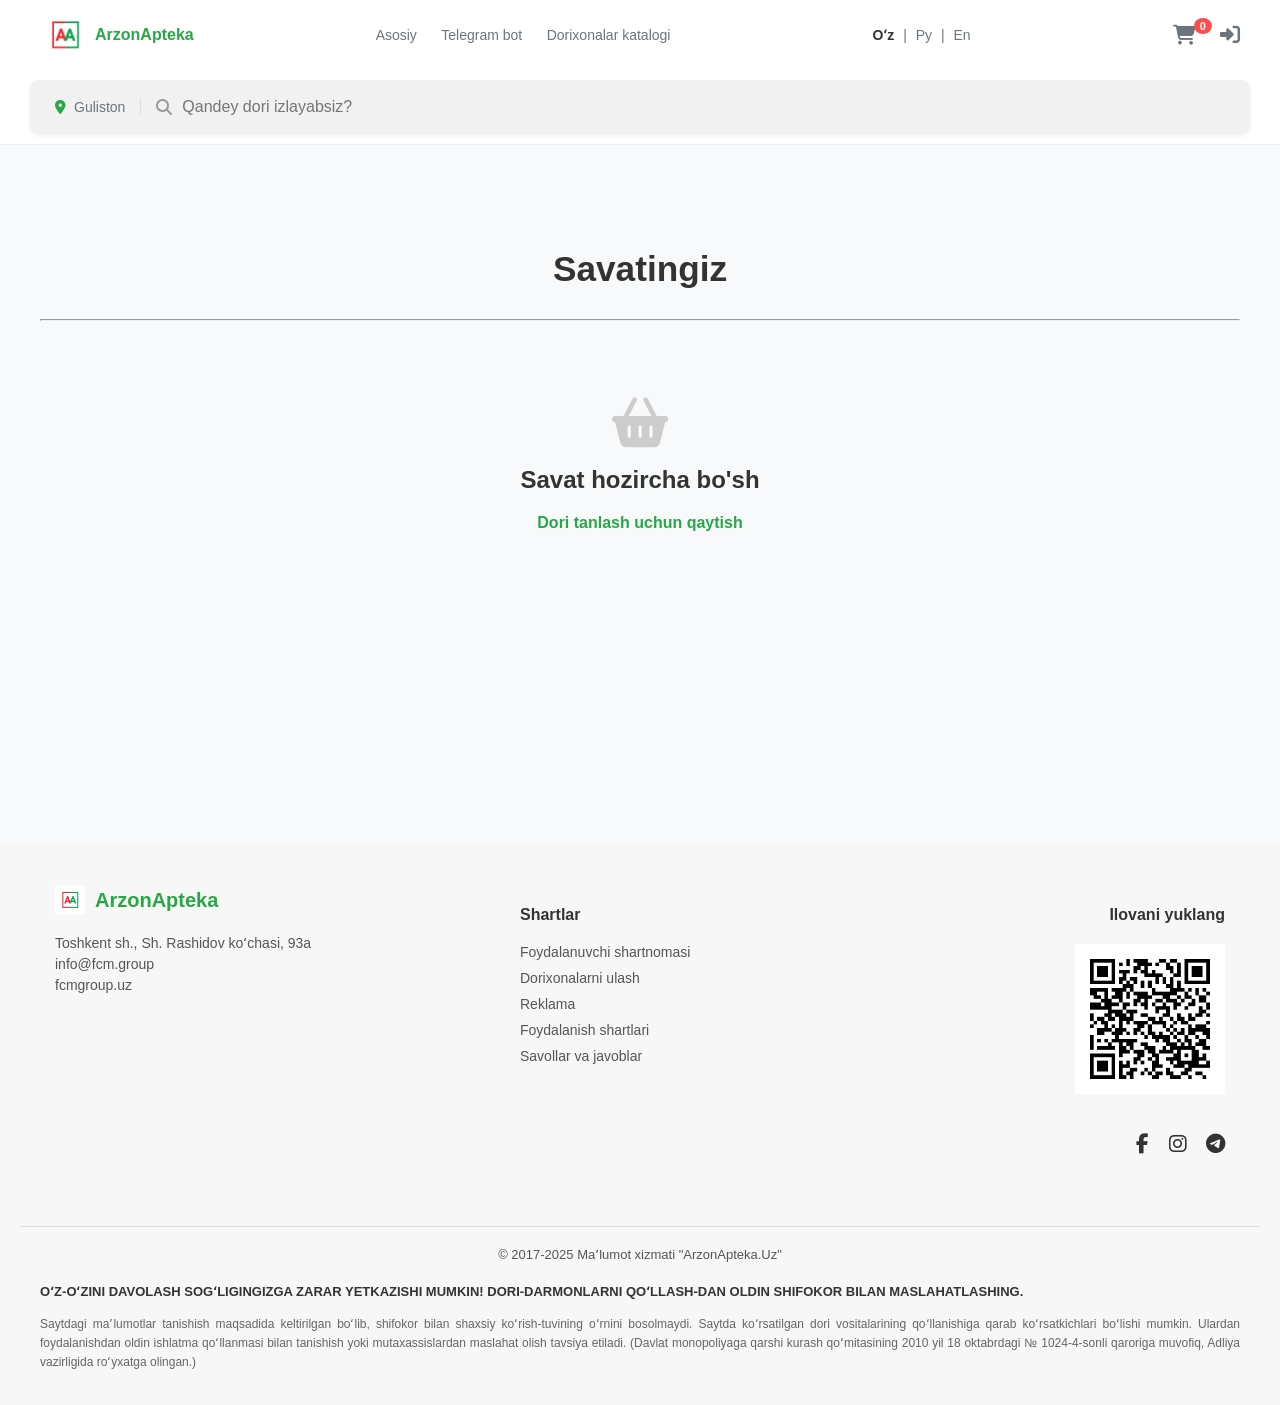
<file: savat.html>
<!DOCTYPE html>
<html lang="uz">

<head>
    <meta charset="UTF-8">
    <meta name="viewport" content="width=device-width, initial-scale=1.0">
    <title>ArzonApteka - shaharingiz dorixonalarida </title>
    <link rel="icon" type="image/png" href="./image/llogo.png">
    <link rel="stylesheet" href="./css/styles.css">
    <link rel="stylesheet" href="https://cdnjs.cloudflare.com/ajax/libs/font-awesome/6.5.2/css/all.min.css">
</head>

<body>

    <header class="main-header">
        <div class="header-container">
            <a class="logo" href="./index.html">
                <img src="./image/image.png" alt="ArzonApteka Logo">
                <span>ArzonApteka</span>
            </a>
            <nav class="main-nav">
                <a href="./index.html">Asosiy</a>
                <a href="#">Telegram bot</a>
                <a href="./dorihona_katalog.html">Dorixonalar katalogi</a>
            </nav>
            <div class="language-selector">
                <a href="#" class="active">Oʻz</a>
                <span>|</span>
                <a href="#">Ру</a>
                <span>|</span>
                <a href="#">En</a>
            </div>
            <div class="header-icons">
                <a href="./savat.html" class="cart-icon-container">
                    <i class="fas fa-shopping-cart"></i>
                    <span id="cart-count">0</span> </a>
                <i class="fas fa-sign-in-alt"></i>
            </div>
        </div>
    </header>

    <div class="search-bar-section">
        <div class="search-container">
            <div class="location">
                <i class="fas fa-map-marker-alt"></i>
                <span>Guliston</span>
            </div>
            <div class="search-input-wrapper">
                <i class="fas fa-search"></i>
                <input type="text" placeholder="Qandey dori izlayabsiz?">
            </div>

        </div>
    </div>

    <div class="search-results-list" style="display: none;">
    </div>
    <style>
        /* Savat belgisi tepasidagi raqam stili */
        .cart-icon-container {
            position: relative;
        }

        #cart-count {
            position: absolute;
            top: -10px;
            right: -12px;
            background: #ff4d4d;
            color: white;
            border-radius: 50%;
            padding: 2px 6px;
            font-size: 11px;
            font-weight: bold;
        }

        .cart-content {
            display: grid;
            grid-template-columns: repeat(auto-fill, minmax(300px, 1fr));
            gap: 20px;
        }
    </style>

    <div class="container" style="min-height: 60vh; padding: 40px 20px;">
        <h1>Savatingiz</h1>
        <hr><br>
        <div class="cart-content" id="cart-items-container">
        </div>
    </div>

    <footer class="main-footer">
        <div class="footer-container">

            <div class="footer-col contact-info">
                <div class="logo">
                    <img style="width: 30px; height: 30px;" src="./image/image.png" alt="ArzonApteka Logo">
                    <span>ArzonApteka</span>
                </div>
                <p>Toshkent sh., Sh. Rashidov koʻchasi, 93a</p>
                <p>info@fcm.group</p>
                <p>fcmgroup.uz</p>
            </div>

            <div class="footer-col links-section">
                <h4>Shartlar</h4>
                <nav class="footer-nav">
                    <a href="#">Foydalanuvchi shartnomasi</a>
                    <a href="#">Dorixonalarni ulash</a>
                    <a href="#">Reklama</a>
                    <a href="#">Foydalanish shartlari</a>
                    <a href="#">Savollar va javoblar</a>
                </nav>
            </div>

            <div class="footer-col qr-code-section">
                <h4>Ilovani yuklang</h4>
                <div class="qr-code-box">
                    <img src="./image/qr.png" alt="Ilova QR Kodi">
                </div>
                <div class="social-icons">
                    <a href="#"><i class="fab fa-facebook-f"></i></a>
                    <a href="#"><i class="fab fa-instagram"></i></a>
                    <a href="#"><i class="fab fa-telegram-plane"></i></a>
                </div>
            </div>

        </div>

        <div class="footer-bottom">
            <div class="copyright">
                © 2017-2025 Maʼlumot xizmati "ArzonApteka.Uz"
            </div>

            <hr class="footer-divider">

            <div class="warning-text">
                <p class="main-warning">
                    OʻZ-OʻZINI DAVOLASH SOGʻLIGINGIZGA ZARAR YETKAZISHI MUMKIN! DORI-DARMONLARNI QOʻLLASH-DAN OLDIN
                    SHIFOKOR BILAN MASLAHATLASHING.
                </p>
                <p class="disclaimer-text">
                    Saytdagi maʼlumotlar tanishish maqsadida keltirilgan boʻlib, shifokor bilan shaxsiy koʻrish-tuvining
                    oʻrnini bosolmaydi. Saytda koʻrsatilgan dori vositalarining qoʻllanishiga qarab koʻrsatkichlari
                    boʻlishi mumkin. Ulardan foydalanishdan oldin ishlatma qoʻllanmasi bilan tanishish yoki
                    mutaxassislardan maslahat olish tavsiya etiladi. (Davlat monopoliyaga qarshi kurash qoʻmitasining
                    2010 yil 18 oktabrdagi № 1024-4-sonli qaroriga muvofiq, Adliya vazirligida roʻyxatga olingan.)
                </p>
            </div>
        </div>
    </footer>

<script>
        // 1. Savat belgisi raqamini yangilash
        function updateCartBadge() {
            const cart = JSON.parse(localStorage.getItem('cart')) || [];
            const totalCount = cart.reduce((sum, item) => sum + item.quantity, 0);
            const badge = document.getElementById('cart-count');
            if (badge) badge.innerText = totalCount;
        }

        // 2. Savatdagi dorilarni ekranga chiqarish
        function displayCart() {
            const container = document.getElementById('cart-items-container');
            const cart = JSON.parse(localStorage.getItem('cart')) || [];

            if (cart.length === 0) {
                container.innerHTML = `
                    <div style="grid-column: 1/-1; text-align: center; padding: 50px;">
                        <i class="fas fa-shopping-basket" style="font-size: 50px; color: #ccc;"></i>
                        <h2>Savat hozircha bo'sh</h2>
                        <a href="index.html" style="color: #28a745; text-decoration: none; font-weight: bold;">Dori tanlash uchun qaytish</a>
                    </div>`;
                updateCartBadge();
                return;
            }

            container.innerHTML = cart.map((item, index) => `
                <div class="product-card" style="position: relative; border: 1px solid #eee; padding: 20px; border-radius: 12px; background: #fff; box-shadow: 0 4px 6px rgba(0,0,0,0.05);">
                    <button onclick="removeItem(${index})" style="position: absolute; top: 10px; right: 10px; background: none; border: none; font-size: 20px; cursor: pointer; color: #ff4d4d;">&times;</button>
                    
                    <h2 style="font-size: 18px; margin-bottom: 10px;">${item.name}</h2>
                    
                    <div style="display: flex; align-items: center; gap: 15px; margin-bottom: 15px;">
                        <img src="${item.image}" alt="${item.name}" style="width: 80px; height: 80px; object-fit: cover; border-radius: 8px;">
                        <div>
                            <p style="margin: 0; color: #666;">Narxi: ${Number(item.price).toLocaleString()} so'm</p>
                            <p style="margin: 5px 0; font-weight: bold;">Soni: ${item.quantity} dona</p>
                        </div>
                    </div>

                    <div style="background: #f9f9f9; padding: 10px; border-radius: 8px; text-align: center;">
                        <span style="font-weight: bold; color: #28a745;">Jami: ${(item.price * item.quantity).toLocaleString()} so'm</span>
                    </div>

                    <button class="qr-code-btn" style="width: 100%; margin-top: 15px; padding: 10px; border: 1px solid #28a745; background: white; color: #28a745; border-radius: 5px; cursor: pointer;">
                        <i class="fas fa-qrcode"></i> QR-kod ko'rsatish
                    </button>
                </div>
            `).join('');

            updateCartBadge();
        }

        // 3. Mahsulotni savatdan o'chirish
        function removeItem(index) {
            let cart = JSON.parse(localStorage.getItem('cart')) || [];
            cart.splice(index, 1);
            localStorage.setItem('cart', JSON.stringify(cart));
            displayCart(); // Ekranni yangilash
        }

        // Sahifa yuklanishi bilan ishga tushirish
        document.addEventListener('DOMContentLoaded', displayCart);
    </script>
</body>

</html>
</file>
<file: css/styles.css>
body {
    font-family: Arial, sans-serif;
    margin: 0;
    padding: 0;
    background-color: #f8f9fa; /* Yengil kulrang fon */
    color: #333;
}

a {
    text-decoration: none;
    color: inherit;
}

.header-container, .search-container, .features-container {
    max-width: 1200px; /* Kontentning maksimal kengligi */
    margin: 0 auto;
    padding: 0 20px;
    display: flex;
    align-items: center;
}

/* --- Header (Navigatsiya) Uslublari --- */
.main-header {
    background-color: #ffffff;
    border-bottom: 1px solid #eee;
    padding: 15px 0;
}

.main-header .header-container {
    justify-content: space-between;
}

.logo {
    display: flex;
    align-items: center;
    font-weight: bold;
    color: #28a745; /* Yashil rang */
}

.logo img {
    width: 50px;
    height: 50px;
    margin-right: 5px;
    border-radius: 4px;
}

.main-nav a {
    margin-right: 20px;
    color: #6c757d;
    font-size: 14px;
    transition: color 0.2s;
}

.main-nav a:hover {
    color: #000;
}

.language-selector {
    font-size: 14px;
    color: #6c757d;
}

.language-selector .active {
    font-weight: bold;
    color: #333;
}

.language-selector span {
    margin: 0 5px;
}

.header-icons i {
    font-size: 20px;
    margin-left: 20px;
    color: #6c757d;
    cursor: pointer;
}

/* --- Qidiruv Paneli Uslublari --- */
.search-bar-section {
    background-color: #ffffff;
    padding: 20px 0;
}

.search-container {
    background-color: #f1f1f1; /* Orqa fon */
    border-radius: 8px;
    padding: 10px;
    box-shadow: 0 2px 4px rgba(0,0,0,0.05);
}

.location {
    display: flex;
    align-items: center;
    padding: 0 15px;
    color: #6c757d;
    font-size: 14px;
    border-right: 1px solid #ddd;
}

.location i {
    margin-right: 8px;
    color: #28a745;
}

.search-input-wrapper {
    display: flex;
    align-items: center;
    flex-grow: 1;
    padding: 0 15px;
}

.search-input-wrapper i {
    color: #999;
    margin-right: 10px;
}

.search-input-wrapper input {
    border: none;
    outline: none;
    padding: 8px 0;
    font-size: 16px;
    flex-grow: 1;
    background-color: transparent;
}

/* --- Funksional Kartochkalar Uslublari --- */
.features-section {
    padding: 40px 0;
}

.features-container {
    justify-content: space-around;
}

.feature-card {
    text-align: center;
    width: 23%;
    padding: 20px 10px;
    background-color: #fff;
    border-radius: 8px;
    transition: box-shadow 0.3s;
}

.feature-card:hover {
    box-shadow: 0 4px 8px rgba(0,0,0,0.1);
}

.icon-circle {
    width: 60px;
    height: 60px;
    border-radius: 50%;
    background-color: #f7fcf7; /* Juda yengil yashil */
    border: 1px solid #28a745; /* Yashil chegarasi */
    display: flex;
    justify-content: center;
    align-items: center;
    margin: 0 auto 15px;
}

.icon-circle i {
    font-size: 24px;
    color: #28a745; /* Yashil ikonka */
}

.feature-card h3 {
    font-size: 16px;
    font-weight: bold;
    margin-bottom: 5px;
    color: #333;
}

.feature-card p {
    font-size: 13px;
    color: #6c757d;
}

/* --- Banner Uslublari --- */
.banner-section {
    padding: 20px 0 40px;
    text-align: center;
}

.banner-image {
    max-width: 1200px;
    height: 250px; /* Rasm balandligi */
    margin: 0 auto;
    background: url('https://via.placeholder.com/1200x250/000080/ffffff?text=AMERIKA+VITAMINLARI') no-repeat center center/cover; /* Namuna rasm */
    border-radius: 8px;
    position: relative;
    color: #fff;
    font-size: 36px;
    font-weight: bold;
    display: flex;
    align-items: flex-end; /* Matn pastda bo'lishi uchun */
    justify-content: center;
    padding-bottom: 20px;
}

/* --- Populyar Tovarlar Slayderi Uslublari --- */
.popular-products-section {
    padding: 30px 0;
    background-color: #f8f9fa; /* Asosiy fon */
}

.popular-products-container {
    max-width: 1200px;
    margin: 0 auto;
    padding: 0 20px;
}

.popular-products-container h2 {
    text-align: center;
    font-size: 28px;
    margin-bottom: 30px;
    color: #333;
    font-weight: 500;
}

.product-slider {
    display: flex;
    overflow-x: auto; /* Gorizontal aylanishni yoqish */
    scroll-snap-type: x mandatory; /* Kartochkalarning to'liq to'xtashini ta'minlaydi */
    padding-bottom: 20px; /* Gorizontal aylanish paneli uchun joy */
}

.product-slider::-webkit-scrollbar {
    height: 5px;
}

.product-slider::-webkit-scrollbar-thumb {
    background: #ccc;
    border-radius: 10px;
}

.product-slider::-webkit-scrollbar-track {
    background: #f1f1f1;
}


.product-card {
    flex: 0 0 auto; /* Kengligi o'zgarmasligini ta'minlash */
    width: 250px; /* Har bir kartochkaning kengligi */
    margin-right: 20px;
    background-color: #fff;
    border-radius: 8px;
    border: 1px solid #eee;
    padding: 15px;
    box-shadow: 0 2px 5px rgba(0,0,0,0.05);
    text-align: center;
    scroll-snap-align: start; /* Aylanishda boshlanish nuqtasiga yopishadi */
    transition: box-shadow 0.3s;
}

.product-card:hover {
    box-shadow: 0 4px 10px rgba(0,0,0,0.1);
}

.product-image-box {
    height: 140px;
    display: flex;
    justify-content: center;
    align-items: center;
    margin-bottom: 10px;
    border-bottom: 1px solid #eee;
}

.product-image-box img {
    max-width: 100%;
    max-height: 100%;
    object-fit: contain;
}

.product-card .price {
    font-size: 18px;
    color: #28a745; /* Yashil narx */
    font-weight: bold;
    margin: 5px 0;
}

.product-card .name {
    font-size: 14px;
    color: #333;
    height: 40px; /* Qatorlar balandligini bir xil qilish uchun */
    overflow: hidden;
    margin-bottom: 5px;
}

.product-card .manufacturer {
    font-size: 12px;
    color: #999;
    height: 30px;
    overflow: hidden;
    margin-bottom: 15px;
}

.store-button {
    background-color: #fff;
    color: #28a745;
    border: 1px solid #28a745;
    padding: 8px 20px;
    border-radius: 4px;
    cursor: pointer;
    font-size: 14px;
    width: 100%;
    transition: background-color 0.2s, color 0.2s;
}

.store-button:hover {
    background-color: #28a745;
    color: #fff;
}

/* --- Header va Search-barni birlashtirish va qotirish uslublari --- */

.fixed-header-wrapper {
    position: fixed; /* Sahifaning tepasida qotirish */
    top: 0;
    left: 0;
    width: 100%;
    z-index: 1000; /* Boshqa elementlardan ustun turishi uchun */
    background-color: #ffffff;
    box-shadow: 0 2px 5px rgba(0,0,0,0.1);
    /* Dastlab yashirilgan yoki shaffof bo'lishi mumkin */
    transform: translateY(-100%); /* Dastlab ekrandan yuqoriga yashirish */
    transition: transform 0.3s ease-in-out; /* Silliq animatsiya */
}

/* Scroll qilinganda qotirilgan menyuni ko'rsatish uchun sinf */
.fixed-header-wrapper.scrolled {
    transform: translateY(0); /* Ko'rsatish uchun pastga tushirish */
}

.main-header {
    border-bottom: none; /* Oldingi chegarani o'chiramiz */
    padding: 10px 0; /* Paddingni biroz kamaytiramiz */
}

.search-bar-section {
    background-color: #ffffff;
    padding: 10px 0; /* Paddingni biroz kamaytiramiz */
    border-bottom: 1px solid #eee;
}

body {
    padding-top: 0; /* Dastlab joy yo'q */
}

body.header-is-fixed {
    /* Bu qiymat header balandligiga teng bo'lishi kerak. Taxminan 120px */
    padding-top: 120px; 
}

/* --- Slayderning asosiy uslublari --- */

.product-slider-wrapper {
    display: flex;
    overflow: hidden; /* Cheksiz aylanishdan keyin chetdagi narsalarni yashirish */
    white-space: nowrap; /* Barcha kontentni bir qatorga joylash */
    padding-bottom: 20px;
}

.slider-track {
    display: flex;
    /* Animationni shu yerda chaqiramiz */
    animation: scroll-left 45s linear infinite; 
    animation-play-state: running;
}

.product-slider-wrapper:hover .slider-track {
    animation-play-state: paused !important;
}

/* Kartochka uslubi */
.product-card {
    /* Oldingi uslublar saqlanadi, faqat bir nechta o'zgarishlar */
    width: 250px;
    flex-shrink: 0; /* Kartochkalarning qisqarmasligini ta'minlash */
    margin-right: 20px;
    background-color: #fff;
    border-radius: 8px;
    /* ... qolgan kartochka uslublari ... */
    
    /* Animationga ta'sir qilmasligi uchun */
    display: inline-block; 
}


/* --- Cheksiz aylanish (Animation) --- */

@keyframes scroll-left {
    0% {
        transform: translateX(0); /* Boshlanish nuqtasi */
    }
    100% {
        /* Barcha kartochkalarning yarmi kengligiga siljitish */
        /* Bu 8 ta kartochka uchun ~ 8 * 270px (kartochka kengligi + margin) ga siljitishni anglatadi */
        transform: translateX(-100%); 
    }
}



/* --- To'xtatish (Pause) funksiyasi --- */

.product-slider-wrapper:hover .slider-track {
    animation-play-state: paused; /* Sichqoncha ustiga borganda animatsiyani to'xtatish */
}

/* footer */
/* footer */
/* footer */
/* --- Asosiy Footer Uslubi --- */
.main-footer {
    background-color: #f7f7f7; /* Rasmdagi och kulrang fon */
    padding: 40px 0 20px 0;
    font-family: Arial, sans-serif;
    color: #333;
}

.footer-container {
    max-width: 1200px;
    margin: 0 auto;
    display: flex;
    justify-content: space-between;
    padding: 0 20px 40px 20px;
    border-bottom: 1px solid #ddd; /* Pastki qismdan ajratuvchi chiziq */
    /* Mobil qurilmalar uchun moslashuvchanlikni qo'shish */
    flex-wrap: wrap; 
}

/* --- Ustunlar Uslubi --- */
.footer-col {
    padding: 0 15px;
    /* Katta ekranlar uchun mos kenglik */
    margin-bottom: 30px; /* Mobil qurilmalarda ustunlar orasiga bo'shliq qo'shish */
}

/* 1. Kontakt va Logo Uslubi */
.footer-col.contact-info {
    flex-basis: 35%; /* Katta ekranlar uchun nisbiy kenglik */
}

.footer-col.contact-info .logo {
    display: flex;
    align-items: center;
    margin-bottom: 20px;
}

.footer-col.contact-info .logo img {
    height: 30px;
    margin-right: 10px;
}

.footer-col.contact-info .logo span {
    font-weight: bold;
    font-size: 20px;
    color: #28a745; /* Yashil rang */
}

.footer-col.contact-info p {
    font-size: 14px;
    margin: 5px 0;
    color: #555;
}

/* 2. Havolalar Uslubi */
.footer-col.links-section {
    flex-basis: 30%;
}

.footer-col h4 {
    font-size: 16px;
    font-weight: bold;
    margin-bottom: 20px;
    color: #333;
}

.footer-nav a {
    display: block;
    text-decoration: none;
    color: #555;
    font-size: 14px;
    margin-bottom: 10px;
    transition: color 0.2s;
}

.footer-nav a:hover {
    color: #28a745;
}

/* 3. QR Kod va Ikonkalar Uslubi */
.footer-col.qr-code-section {
    flex-basis: 25%;
    text-align: right; /* Katta ekranlarda o'ngga surish */
}

.qr-code-box {
    position: relative;
    display: inline-block;
    margin-bottom: 15px;
}

.qr-code-box img {
    width: 150px;
    height: 150px;
}

/* Rasmdagi QR-kod ustidagi "AA" yozuvi uchun */
.aa-logo-overlay {
    position: absolute;
    top: 50%;
    left: 50%;
    transform: translate(-50%, -50%);
    font-size: 24px;
    font-weight: bold;
    color: #28a745;
    background-color: white;
    padding: 5px;
    border-radius: 5px;
}

.social-icons {
    margin-top: 20px;
}

.social-icons a {
    color: #333;
    font-size: 20px;
    margin-left: 15px;
    transition: color 0.2s;
}

.social-icons a:hover {
    color: #28a745;
}


/* --- Eng Pastki Qism (Bottom) Uslubi --- */
.footer-bottom {
    max-width: 1200px;
    margin: 20px auto 0 auto;
    padding: 0 20px;
    text-align: center;
    font-size: 13px;
    color: #555;
}

.footer-bottom .copyright {
    margin-bottom: 20px;
}

.footer-bottom .footer-divider {
    display: none;
}

.warning-text {
    line-height: 1.6;
    text-align: justify; /* Matnni yon tomonga tekislash */
}

.warning-text .main-warning {
    font-weight: bold;
    color: #333;
    margin-bottom: 10px;
}

.warning-text .disclaimer-text {
    font-size: 12px;
    color: #666;
}

/* =======================================
   RESPONSIVE UZGARISHLAR (768px va undan kichik ekranlar uchun)
   ======================================= */
@media (max-width: 768px) {
    
    .footer-container {
        flex-direction: column; /* Ustunlarni vertikal joylashtirish */
    }

    .footer-col {
        flex-basis: 100%; /* Mobil qurilmalarda to'liq kenglikni egallash */
        padding: 0 0 20px 0;
        margin-bottom: 10px;
        text-align: left !important; /* Matnlarni chapga tekislash */
    }

    .footer-col.contact-info {
        order: 1; /* Birinchi o'rinda turishi uchun */
    }

    .footer-col.links-section {
        order: 2;
    }
    
    .footer-col.qr-code-section {
        order: 3;
        text-align: left !important; /* Mobil ko'rinishda chapga tekislash */
    }
    
    /* QR Kod va Ikonkalarni chapga siljitish */
    .qr-code-box {
        display: block;
    }
    
    .social-icons {
        text-align: left;
        margin-top: 10px;
    }
    
    .social-icons a {
        margin-left: 0;
        margin-right: 15px;
    }

    /* Pastki matnni chapga tekislash (agar sahifa kengligi yetarli bo'lmasa) */
    .footer-bottom {
        text-align: left;
        padding: 0 15px;
    }
    
    .warning-text {
        text-align: left;
    }
}

/* =======================================
   eng yaxshi ishlab chiqaruvchi
   ======================================= */

/* =======================================
   4.5. ISHLAB CHIQARUVCHILAR SLAYDERI USLUBLARI
   ======================================= */
   .producers-section {
    padding: 30px 0;
    background-color: #f8f9fa; 
}

.producers-container {
    max-width: 1200px;
    margin: 0 auto;
    padding: 0 20px;
}

.producers-container h2 {
    text-align: center;
    font-size: 28px;
    margin-bottom: 30px;
    color: #333;
    font-weight: 500;
}

/* Slayderning asosiy o'rami */
.producers-slider-wrapper {
    display: flex;
    overflow: hidden;
    white-space: nowrap;
    padding: 20px 0;
}

/* Slayd yo'li (Track) */
.producers-slider-track {
    display: flex;
    /* Animationni chaqirish. Tezlikni o'zgartirishingiz mumkin (30s) */
    animation: scroll-producers 30s linear infinite; 
}

/* Kartochka uslubi */
.producer-card {
    flex-shrink: 0; 
    width: 180px; /* Har bir brend kartochkasining kengligi */
    margin-right: 25px;
    background-color: #fff;
    border-radius: 8px;
    border: 1px solid #eee;
    padding: 15px 10px;
    text-align: center;
    box-shadow: 0 2px 5px rgba(0,0,0,0.05);
    display: flex;
    flex-direction: column;
    justify-content: space-between;
    transition: box-shadow 0.3s;
}

.producer-card:hover {
    box-shadow: 0 4px 10px rgba(0,0,0,0.1);
}

.producer-card img {
    max-width: 80%;
    max-height: 80px;
    margin: 0 auto 10px;
    object-fit: contain;
}

.producer-card p {
    font-size: 13px;
    color: #6c757d;
    white-space: normal;
}

/* --- Cheksiz aylanish (Animation) --- */
@keyframes scroll-producers {
    0% {
        transform: translateX(0);
    }
    100% {
        /* Barcha elementlar kengligining yarmiga siljitish */
        transform: translateX(-50%); 
    }
}

/* --- To'xtatish (Pause) funksiyasi --- */
.producers-slider-wrapper:hover .producers-slider-track {
    animation-play-state: paused; /* Sichqoncha ustiga borganda animatsiyani to'xtatish */
}


/* RESPONSIVE: Kichik ekranlar uchun moslashuvchanlikni qo'shish (768px dan kichik) */
@media (max-width: 768px) {
    .producers-slider-wrapper {
        padding: 10px 0;
    }
    .producer-card {
        width: 120px; /* Kichik ekranlarda kartochka kengligini kamaytirish */
        margin-right: 15px;
        padding: 10px 5px;
    }
    
    .producer-card img {
        max-height: 60px;
    }
}

/* ==================================== */
/* DORIXONA MAKETI UCHUN MAXSUS USLUBLAR */
/* ==================================== */

/* Asosiy konteyner */
.dorixona-container {
    max-width: 1200px;
    margin: 20px auto; /* Atrofida bo'sh joy qoldirish uchun */
    padding: 30px;
    background-color: #fff;
    box-shadow: 0 0 10px rgba(0, 0, 0, 0.05);
    border-radius: 8px;
    font-family: 'Roboto', sans-serif;
    color: #333;
}

/* Sarlavha */
.dorixona-header h1 {
    text-align: center;
    color: #008000;
    margin-bottom: 30px;
    font-size: 28px;
    font-weight: 700;
}

/* Yuqori boshqaruv paneli */
.dorixona-top-controls {
    display: flex;
    justify-content: space-between;
    align-items: center;
    margin-bottom: 25px;
}

.dorixona-navigation-tabs {
    display: flex;
    border: 1px solid #e0e0e0;
    border-radius: 6px;
    overflow: hidden;
}

.dorixona-tab-button {
    padding: 10px 20px;
    border: none;
    background-color: #fff;
    cursor: pointer;
    font-size: 16px;
    font-weight: 500;
    transition: background-color 0.2s;
}

.dorixona-tab-button.dorixona-active {
    background-color: #008000;
    color: #fff;
}

.dorixona-online-search-button {
    background-color: #008000;
    color: #fff;
    padding: 12px 25px;
    border: none;
    border-radius: 6px;
    font-size: 16px;
    font-weight: 500;
    cursor: pointer;
}

/* Qidiruv paneli */
.dorixona-search-bar {
    display: flex;
    border: 1px solid #ccc;
    border-radius: 8px;
    overflow: hidden;
    margin-bottom: 30px;
}

.dorixona-location-input {
    display: flex;
    align-items: center;
    padding: 12px 15px;
    background-color: #f7f7f7;
    border-right: 1px solid #ccc;
    cursor: pointer;
}

.dorixona-location-input i {
    color: #008000;
    margin-right: 8px;
}

.dorixona-pharmacy-input {
    flex-grow: 1;
    display: flex;
    align-items: center;
    padding: 0 15px;
}

.dorixona-pharmacy-input input {
    flex-grow: 1;
    border: none;
    padding: 10px 0;
    font-size: 16px;
    outline: none;
}

.dorixona-pharmacy-input i {
    color: #999;
    cursor: pointer;
    margin-left: 10px;
}

/* Dorixona kartasi */
.dorixona-card {
    border: 1px solid #e0e0e0;
    border-radius: 10px;
    padding: 20px;
    margin-bottom: 20px;
    box-shadow: 0 2px 5px rgba(0, 0, 0, 0.03);
}

.dorixona-card-header {
    display: flex;
    justify-content: space-between;
    align-items: center;
    margin-bottom: 15px;
    padding-bottom: 10px;
    border-bottom: 1px solid #f0f0f0;
}

.dorixona-card-header h2 {
    font-size: 20px;
    font-weight: 700;
    margin: 0;
}

.dorixona-card-header i {
    color: #dc3545;
    font-size: 20px;
}

.dorixona-card-body {
    display: flex;
    gap: 20px;
}

.dorixona-left-info {
    flex: 0 0 250px;
    display: flex;
    flex-direction: column;
    gap: 15px;
}

.dorixona-rating {
    display: flex;
    align-items: center;
    gap: 5px;
    font-weight: 700;
    font-size: 18px;
    color: #ffc107;
}

.dorixona-rating span {
    color: #333;
    margin-right: 5px;
}

.dorixona-rating .fa-circle-check {
    color: #008000;
    font-size: 16px;
}

.dorixona-hours {
    display: flex;
    align-items: center;
    gap: 8px;
    font-size: 16px;
}

.dorixona-hours i {
    color: #999;
}

.dorixona-delivery {
    font-weight: 500;
    color: #dc3545;
    font-size: 16px;
}

.dorixona-right-info {
    flex-grow: 1;
    padding: 15px;
    background-color: #f9f9f9;
    border-radius: 8px;
    display: flex;
    flex-direction: column;
    justify-content: space-between;
}

.dorixona-address-line,
.dorixona-landmark-line {
    display: flex;
    align-items: flex-start;
    gap: 10px;
    margin-bottom: 10px;
}

.dorixona-address-line i {
    color: #008000;
    font-size: 18px;
    margin-top: 2px;
}
.dorixona-landmark-line i {
    color: #999;
    font-size: 18px;
    margin-top: 2px;
}

.dorixona-address-line p,
.dorixona-landmark-line p {
    margin: 0;
    line-height: 1.4;
}

.dorixona-actions {
    display: flex;
    justify-content: flex-end;
    align-items: center;
    gap: 15px;
}

.dorixona-distance {
    color: #008000;
    font-weight: 500;
}

.dorixona-details-button {
    background-color: #008000;
    color: #fff;
    padding: 8px 18px;
    border: none;
    border-radius: 6px;
    font-size: 15px;
    font-weight: 500;
    cursor: pointer;
}

/* Media So'rovlar (Responsive Design) */
@media (max-width: 768px) {
    .dorixona-card-body {
        flex-direction: column;
    }

    .dorixona-left-info {
        flex: auto;
        border-bottom: 1px solid #f0f0f0;
        padding-bottom: 15px;
        margin-bottom: 15px;
    }

    .dorixona-top-controls {
        flex-direction: column;
        gap: 15px;
    }

    .dorixona-online-search-button {
        width: 100%;
    }

    .dorixona-navigation-tabs {
        width: 100%;
    }

    .dorixona-tab-button {
        flex-grow: 1;
    }

    .dorixona-search-bar {
        flex-direction: column;
    }

    .dorixona-location-input {
        border-right: none;
        border-bottom: 1px solid #ccc;
    }
}

/* style.css fayliga qo'shish */

/* Ro'yxat konteyneri uslubi */
.search-results-list {
    width: 100%;
    max-width: 1200px; /* yoki sizning asosiy konteyneringizning maksimal kengligi */
    margin: 20px auto;
    padding: 0 15px;
}

/* Ro'yxatdagi alohida element uslubi (sizning rasm: image_9d54a2.png) */
.list-item-card {
    display: flex;
    align-items: center;
    padding: 15px 20px;
    margin-bottom: 15px;
    background-color: #fff;
    border-radius: 8px;
    box-shadow: 0 1px 3px rgba(0, 0, 0, 0.1);
    border-left: 4px solid #00a046; /* Chapdagi yashil chiziq */
}

.list-item-card img {
    width: 60px;
    height: 60px;
    object-fit: contain;
    margin-right: 20px;
}

.list-item-info {
    flex-grow: 1;
}

.list-item-info h3 {
    margin: 0 0 5px 0;
    font-size: 18px;
    color: #333;
}

.list-item-info p {
    margin: 0;
    font-size: 14px;
    color: #666;
}

.list-item-actions {
    display: flex;
    flex-direction: column;
    align-items: flex-end;
}

.list-item-actions .price {
    font-size: 18px;
    font-weight: bold;
    color: #00a046;
    margin-bottom: 5px;
}

.list-item-actions button {
    background-color: #00a046;
    color: white;
    border: none;
    padding: 8px 15px;
    border-radius: 4px;
    cursor: pointer;
    font-size: 14px;
    margin-top: 5px;
}

.list-item-actions .analogs {
    font-size: 12px;
    color: #f7941d;
    margin-bottom: 5px;
}
/* style.css fayliga qo'shish */

.search-loader-overlay {
    position: fixed; /* Boshqa elementlar ustida turishi uchun */
    top: 0;
    left: 0;
    width: 100%;
    height: 100%;
    background-color: rgba(128, 128, 128, 0.7); /* Fonning yarim shaffof kulrang bo'lishi */
    z-index: 9999; /* Boshqa elementlardan ustun turishi uchun */
    display: flex;
    justify-content: center;
    align-items: center;
}

.loader-content {
    background-color: #00a046; /* Yashil fon */
    color: white;
    padding: 40px 60px;
    border-radius: 8px;
    display: flex;
    flex-direction: column;
    align-items: center;
    box-shadow: 0 4px 10px rgba(0, 0, 0, 0.2);
}

.spinner {
    border: 4px solid rgba(255, 255, 255, 0.3);
    border-top: 4px solid #fff;
    border-radius: 50%;
    width: 40px;
    height: 40px;
    animation: spin 1s linear infinite; /* Aylanish animatsiyasi */
    margin-bottom: 15px;
}

.loader-text {
    font-size: 16px;
    font-weight: bold;
}

@keyframes spin {
    0% { transform: rotate(0deg); }
    100% { transform: rotate(360deg); }
}

/* ///////////////////////////////////////////////
//////////////////////////////////////////////////
/////////////////////////////////////////////// */

/* savat.css */

/* --- Savatga Xos Ranglar O'zgaruvchilari --- */
/* Faqat savat.css ichida ishlatilsin. Global styles.css da ham bo'lishi mumkin */
:root {
    --main-green: #1e8449; /* To'q yashil */
    --light-green: #00b894; /* Och yashil */
    --light-bg-card: #f3fcf8; /* Manzil uchun fon */
    --card-bg: #ffffff; /* Karta foni */
    --text-color: #333;
    --secondary-text-color: #888;
    --hover-color: #166e3b;
}

/* --- Konteyner Uslubi --- */
/* Savat kontentini markazlashtirish va joylashuvi */
.container {
    max-width: 1200px;
    margin: 40px auto;
    padding: 0 20px;
    text-align: center;
}

/* Sahifa Sarlavhasi (Agar boshqa sarlavhalarga ta'sir qilmasin desangiz) */
.container h1 {
    font-size: 2.2rem;
    font-weight: 600;
    margin-bottom: 30px;
    color: var(--text-color);
}

.container .search-btn {
    background-color: var(--light-green); 
    color: white;
    border: none;
    padding: 10px 20px;
    border-radius: 20px;
    font-size: 1rem;
    font-weight: 500;
    cursor: pointer;
    display: inline-flex;
    align-items: center;
    gap: 8px;
    margin-bottom: 40px;
    box-shadow: 0 4px 6px rgba(0, 0, 0, 0.1);
    transition: background-color 0.3s;
}

.container .search-btn:hover {
    background-color: #00a082;
}

.container .search-btn svg {
    width: 20px;
    height: 20px;
    stroke: white;
}

/* --- Savatcha Kontent Konteyneri --- */
.cart-content {
    display: flex;
    justify-content: flex-start; 
    width: 100%;
}

/* --- Mahsulot kartasi --- */
.product-card {
    background-color: var(--card-bg);
    border-radius: 12px;
    box-shadow: 0 4px 12px rgba(0, 0, 0, 0.1);
    padding: 20px;
    width: 320px; 
    position: relative;
    text-align: left;
}

/* Kartadagi Yopish tugmasi */
.product-card .close-btn {
    position: absolute;
    top: 10px;
    right: 15px;
    background: none;
    border: none;
    font-size: 1.5rem;
    cursor: pointer;
    color: var(--secondary-text-color);
    line-height: 1;
}

/* Karta Yuqori Qismi */
.product-card .card-header h2 {
    font-size: 1.1rem;
    font-weight: 600;
    margin-bottom: 5px;
}

.product-card .card-header .timestamp {
    font-size: 0.8rem;
    color: var(--secondary-text-color);
    margin-bottom: 15px;
}

/* Reyting va Ish vaqti */
.product-card .rating-time {
    display: flex;
    align-items: center;
    gap: 10px;
    margin-bottom: 15px;
}

.product-card .rating {
    display: flex;
    align-items: center;
    color: var(--main-green); 
    font-weight: 500;
    font-size: 0.9rem;
}

.product-card .rating svg {
    margin-right: 3px;
    fill: var(--main-green); 
    stroke: var(--main-green);
}

.product-card .info-icon {
    display: inline-block;
    width: 16px;
    height: 16px;
    border: 1px solid var(--secondary-text-color);
    border-radius: 50%;
    text-align: center;
    font-size: 0.7rem;
    line-height: 14px;
    color: var(--secondary-text-color);
    cursor: pointer;
    font-style: normal;
}

.product-card .working-hours {
    font-size: 0.9rem;
    color: var(--text-color);
    font-weight: 500;
}

/* Ajratuvchi chiziq */
.product-card .divider {
    border: 0;
    height: 1px;
    background-color: #eee;
    margin: 15px 0;
}

/* Batafsil ma'lumotlar qismi */
.product-card .details-section .detail-row {
    display: flex;
    align-items: flex-start;
    gap: 8px;
    margin-bottom: 10px;
    font-size: 0.9rem;
    color: var(--text-color);
    background-color: var(--light-bg-card); /* Ochiq yashil fon */
    padding: 8px;
    border-radius: 6px;
}

.product-card .details-section .detail-row svg {
    min-width: 16px;
    min-height: 16px;
    color: var(--main-green); 
    stroke: var(--main-green);
}

/* Mahsulot ma'lumotlari */
.product-card .product-info p {
    font-size: 0.85rem;
    margin: 3px 0;
    color: var(--text-color);
}

/* Umumiy narx */
.product-card .total-price {
    text-align: right;
    font-size: 1.3rem;
    font-weight: 700;
    color: var(--text-color);
    margin: 20px 0;
    padding-top: 15px;
    border-top: 1px solid #eee;
}

/* QR-kod tugmasi */
.product-card .qr-code-btn {
    width: 100%;
    background-color: var(--main-green); 
    color: white;
    border: none;
    padding: 12px 0;
    border-radius: 8px;
    font-size: 1rem;
    font-weight: 600;
    cursor: pointer;
    display: flex;
    justify-content: center;
    align-items: center;
    gap: 8px;
    transition: background-color 0.3s;
}

.product-card .qr-code-btn:hover {
    background-color: var(--hover-color);
}

.product-card .qr-code-btn svg {
    width: 20px;
    height: 20px;
    stroke: white;
}

/* ////////////////////////////////////
//////////////////////////////////////
/////////////////////////////////// */
.box {
    display: flex;
    justify-content: center;
    width: 100%; 
}

.slider-container {
    position: relative;
    max-width: 900px; 
    height: 350px; 
    width: 90%; 
    overflow: hidden;
    border-radius: 12px;
    box-shadow: 0 10px 20px rgba(0, 0, 0, 0.2);
}

.slider-item {
    position: absolute;
    top: 0;
    left: 0;
    width: 100%;
    height: 100%;
    opacity: 0; 
    transition: opacity 1.5s ease-in-out; 
}

.slider-item.active {
    opacity: 1; 
}

.slider-item img {
    width: 100%;
    height: 100%;
    object-fit: contain; 
    position: relative; 
    bottom: auto; 
    right: auto;
}

.dots-container {
    position: absolute;
    bottom: 10px;
    left: 50%;
    transform: translateX(-50%);
    z-index: 20;
    display: flex;
    gap: 8px;
}

.dot {
    height: 10px;
    width: 10px;
    background-color: rgba(255, 255, 255, 0.5);
    border-radius: 50%;
    display: inline-block;
    cursor: pointer;
}

.dot.active {
    background-color: white;
    transform: scale(1.2);
}

.cart-icon-container {
    position: relative;
    text-decoration: none;
    color: inherit;
}
#cart-count {
    position: absolute;
    top: -8px;
    right: -10px;
    background-color: #ff4d4d;
    color: white;
    border-radius: 50%;
    padding: 2px 6px;
    font-size: 12px;
    font-weight: bold;
}
</file>
